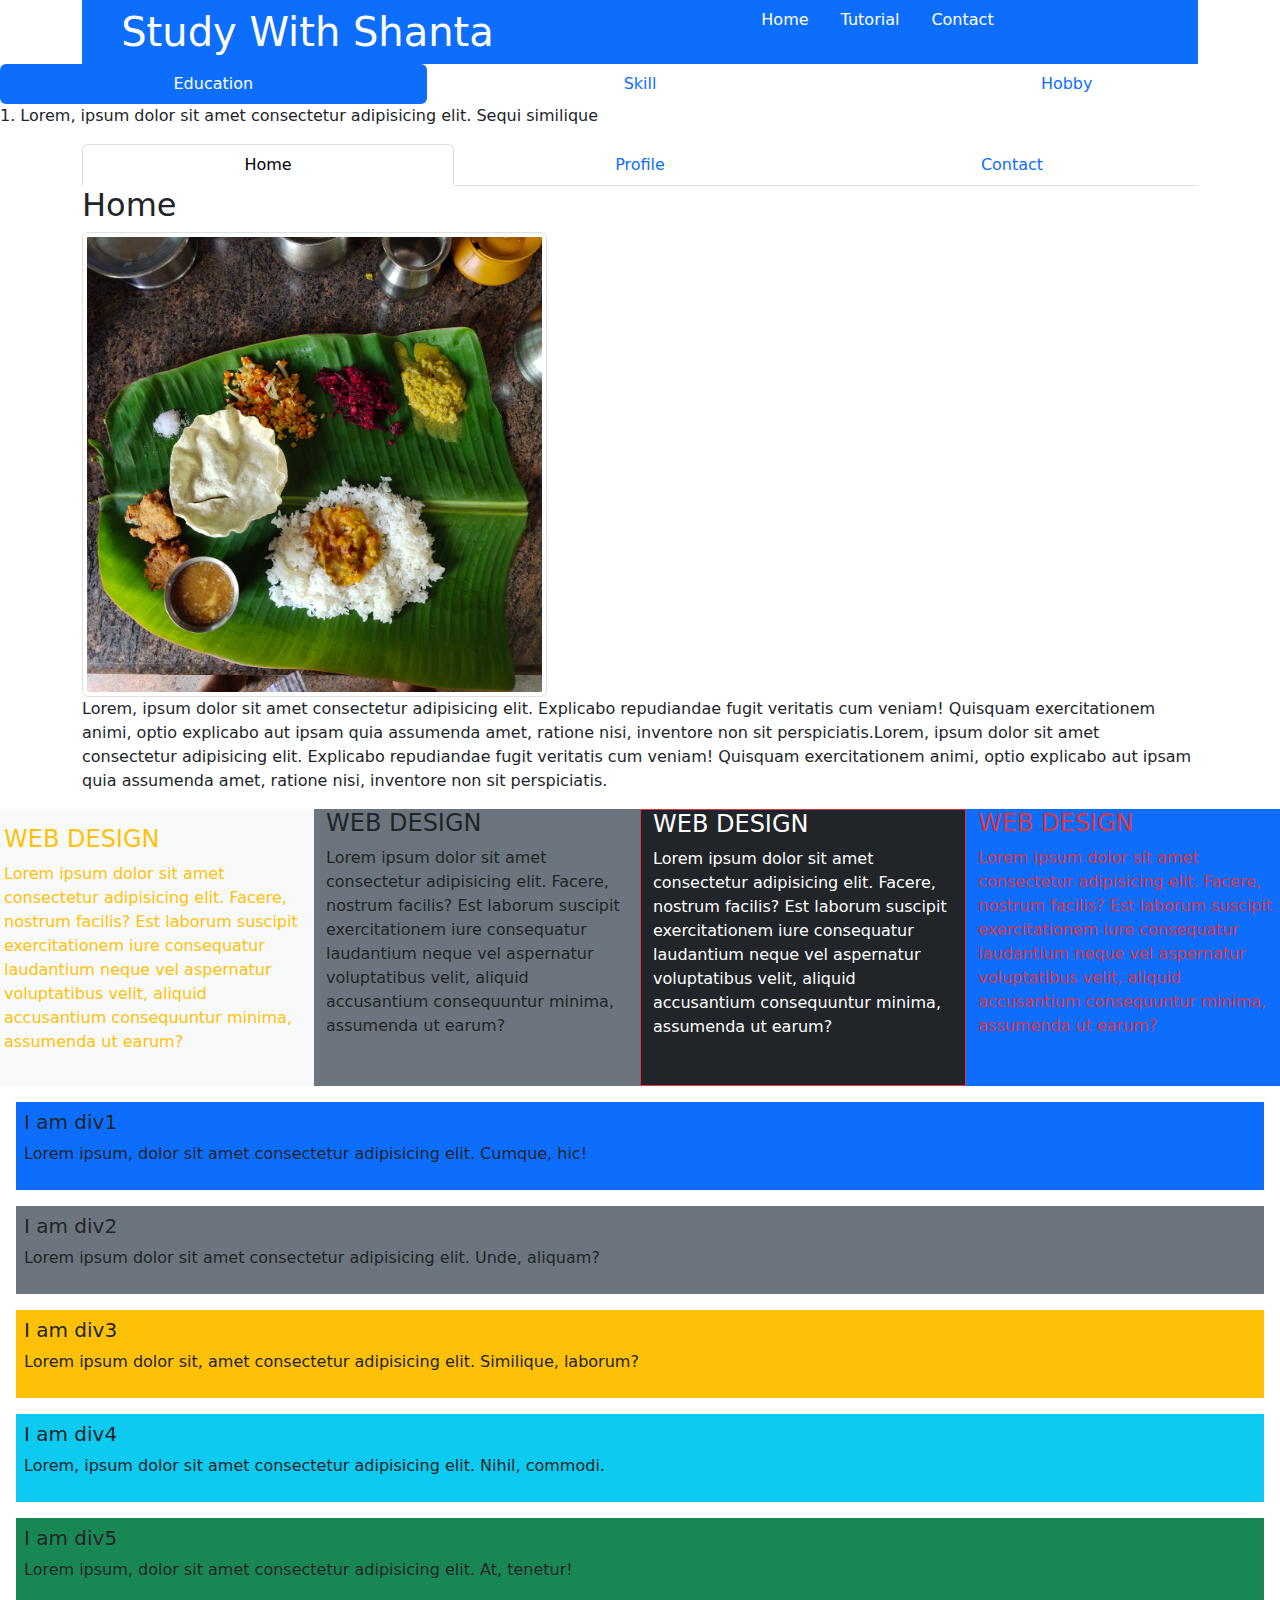
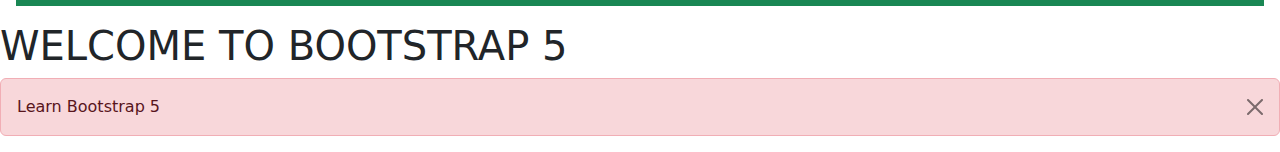
<file: index.html>
<!DOCTYPE html>
<html lang="en">
<head>
    <meta charset="UTF-8">
    <meta name="viewport" content="width=device-width, initial-scale=1.0">
    <link rel="stylesheet" href="/css/bootstrap.min.css">
    <link rel="stylesheet" href="/CSS1/all.min.css">
    <link rel="stylesheet" href="/CSS1/fontawesome.min.css">
    <script src="/js/bootstrap.bundle.min.js"></script>
    <title>Bootstrap Website</title>
</head>
<body>
    <div class="container">
        <header class="bg-primary">
            <div class="row">
                <div class="col-lg-5 m-auto">
                    <h1 class="text-white text-center mb-0 py-2">Study With Shanta</h1>
                </div>
                <div class="col-lg-7">
                    <ul class="nav justify-content-center">
                        <li class="nav-item"><a class="text-white nav-link" href="#">Home</a></li>
                        <li class="nav-item"><a class="text-white nav-link" href="#">Tutorial</a></li>
                        <li class="nav-item"><a class="text-white nav-link" href="#">Contact</a></li>
                    </ul>
                </div>
            </div>
        </header>
    </div>

    <div class="other-section">
        <ul class="nav nav-pills nav-justified">
            <li class="nav-item"><a data-bs-toggle="pill" class="nav-link active" href="#edu">Education</a></li>
            <li class="nav-item"><a data-bs-toggle="pill" class="nav-link " href="#skill">Skill</a></li>
            <li class="nav-item"><a data-bs-toggle="pill" class="nav-link " href="#hobby">Hobby</a></li>            
        </ul>

        <div class="tab-content">
            <div id="edu" class="tab-pane active"><p>1. Lorem, ipsum dolor sit amet consectetur adipisicing elit. Sequi similique</p></div>
            <div id="skill" class="tab-pane"><p>2. Lorem, ipsum dolor sit amet consectetur adipisicing elit. Sequi </p></div>
            <div id="hobby" class="tab-pane"><p>3. Lorem, ipsum dolor sit amet consectetur adipisicing elit. Sequi</p></div>
        </div>
    </div>

    <div class="container">
            <ul class="nav nav-tabs nav-justified">
                <li class="nav-item"><a class="nav-link active" data-bs-toggle="tab" href="#home">Home</a></li>
                <li class="nav-item"><a class="nav-link" data-bs-toggle="tab" href="#profile">Profile</a></li>
                <li class="nav-item"><a class="nav-link" data-bs-toggle="tab" href="#contact">Contact</a></li>
            </ul>
        <div class="tab-content">
            <div class="tab-pane active" id="home">
                <h2>Home</h2>
                <img src="/image/grid_image1.png" alt="image" class="img-fluid img-thumbnail col-5">
                <p>Lorem, ipsum dolor sit amet consectetur adipisicing elit. Explicabo repudiandae fugit veritatis cum veniam! Quisquam exercitationem animi, optio explicabo aut ipsam quia assumenda amet, ratione nisi, inventore non sit perspiciatis.Lorem, ipsum dolor sit amet consectetur adipisicing elit. Explicabo repudiandae fugit veritatis cum veniam! Quisquam exercitationem animi, optio explicabo aut ipsam quia assumenda amet, ratione nisi, inventore non sit perspiciatis.</p>
            </div>
            <div class="tab-pane" id="profile">
                <h2>Profile</h2>
                <img src="/image/grid_image2.png" alt="image" class="img-fluid img-thumbnail col-5">
                <p>Lorem, ipsum dolor sit amet consectetur adipisicing elit. Explicabo repudiandae fugit veritatis cum veniam! Quisquam exercitationem animi, optio explicabo aut ipsam quia assumenda amet, ratione nisi, inventore non sit perspiciatis.Lorem, ipsum dolor sit amet consectetur adipisicing elit. Explicabo repudiandae fugit veritatis cum veniam! Quisquam exercitationem animi, optio explicabo aut ipsam quia assumenda amet, ratione nisi, inventore non sit perspiciatis.</p>
            </div>
            <div class="tab-pane" id="contact">
                <h2>Contact</h2>
                <img src="/image/grid_image3.png" alt="image" class="img-fluid img-thumbnail col-5">
                <p>Lorem, ipsum dolor sit amet consectetur adipisicing elit. Explicabo repudiandae fugit veritatis cum veniam! Quisquam exercitationem animi, optio explicabo aut ipsam quia assumenda amet, ratione nisi, inventore non sit perspiciatis.Lorem, ipsum dolor sit amet consectetur adipisicing elit. Explicabo repudiandae fugit veritatis cum veniam! Quisquam exercitationem animi, optio explicabo aut ipsam quia assumenda amet, ratione nisi, inventore non sit perspiciatis.</p>
            </div>
        </div>
    </div>













    <!-- grid system -->
    <!-- <div class="container">
        <h1 class="bg-primary text-danger">Hello World!</h1> -->
        <div class="row">
            <div class="col-lg-3 col-md-6 col-sm-12 bg-light text-warning p-3 ">
                <h4>WEB DESIGN</h4>
                <p>Lorem ipsum dolor sit amet consectetur adipisicing elit. Facere, nostrum facilis? Est laborum suscipit exercitationem iure consequatur laudantium neque vel aspernatur voluptatibus velit, aliquid accusantium consequuntur minima, assumenda ut earum?</p>
            </div>
            <div class="col-lg-3 col-md-6 col-sm-12 bg-secondary text-dark">
                <h4>WEB DESIGN</h4>
                <p>Lorem ipsum dolor sit amet consectetur adipisicing elit. Facere, nostrum facilis? Est laborum suscipit exercitationem iure consequatur laudantium neque vel aspernatur voluptatibus velit, aliquid accusantium consequuntur minima, assumenda ut earum?</p>
            </div>
            <div class="col-lg-3 col-md-6 col-sm-12 bg-dark text-white border border-danger">
                <h4>WEB DESIGN</h4>
                <p>Lorem ipsum dolor sit amet consectetur adipisicing elit. Facere, nostrum facilis? Est laborum suscipit exercitationem iure consequatur laudantium neque vel aspernatur voluptatibus velit, aliquid accusantium consequuntur minima, assumenda ut earum?</p>
            </div>
            <div class="col-lg-3 col-md-6 col-sm-12 bg-primary text-danger">
                <h4>WEB DESIGN</h4>
                <p>Lorem ipsum dolor sit amet consectetur adipisicing elit. Facere, nostrum facilis? Est laborum suscipit exercitationem iure consequatur laudantium neque vel aspernatur voluptatibus velit, aliquid accusantium consequuntur minima, assumenda ut earum?</p>
            </div>
        </div>

        <!-- color and spacing -->
         <div class="div1 bg-primary p-2 m-3">
            <h5>I am div1</h5>
            <p>Lorem ipsum, dolor sit amet consectetur adipisicing elit. Cumque, hic!</p>
         </div>
         <div class="div2 bg-secondary p-2 m-3">
            <h5>I am div2</h5>
            <p>Lorem ipsum dolor sit amet consectetur adipisicing elit. Unde, aliquam?</p>
         </div>
         <div class="div3 bg-warning p-2 m-3">
            <h5>I am div3</h5>
            <p>Lorem ipsum dolor sit, amet consectetur adipisicing elit. Similique, laborum?</p>
         </div>
         <div class="div4 bg-info p-2 m-3">
            <h5>I am div4</h5>
            <p>Lorem, ipsum dolor sit amet consectetur adipisicing elit. Nihil, commodi.</p>
         </div>
         <div class="div5 bg-success p-2 m-3">
            <h5>I am div5</h5>
            <p>Lorem ipsum, dolor sit amet consectetur adipisicing elit. At, tenetur!</p>
         </div>
    </div>
    
    <h1>WELCOME TO BOOTSTRAP 5</h1>
    <div class="alert alert-danger alert-dismissible" role="alert">
        <button 
        class="btn-close"
        data-bs-dismiss="alert"
        aria-label="Close">
        </button>
        Learn Bootstrap 5
    </div>

</body>
</html>
</file>
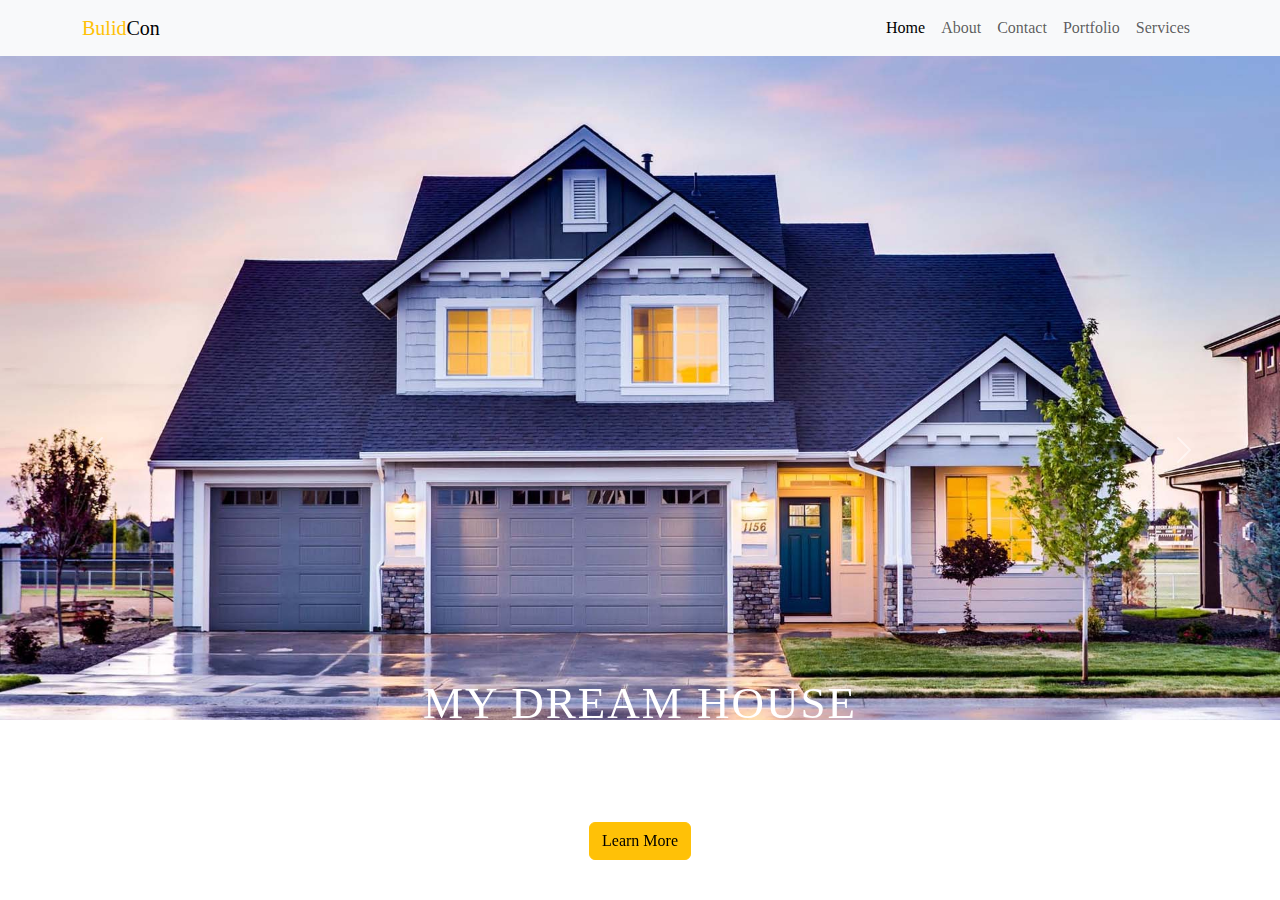
<file: bulid.html>
<!DOCTYPE html>
<html lang="en">
<head>
    <meta charset="UTF-8">
    <meta name="viewport" content="width=device-width, initial-scale=1.0">
    <link rel="stylesheet" href="bulid.css">
    <link rel="stylesheet" href="css/bootstrap.min.css">
    <script src="js/bootstrap.bundle.min.js"></script>
    <script src="js/bootstrap.min.js"></script>
    <title>Bulid website</title>
</head>
<body>
    <nav class="navbar navbar-expand-lg navbar-light bg-light fixed-top ">
        <div class="container">
            <a class="navbar-brand" href="#"><span class="text-warning">Bulid</span>Con</a>
            <button class="navbar-toggler" type="button" data-bs-toggle="collapse" data-bs-target="#navbarSupportedContent" aria-controls="navbarSupportedContent" aria-disabled="false" aria-label="Toggle navigation">
                <span class="navbar-toggler-icon"></span>
            </button>
            <div class="collapse navbar-collapse" id="navbarSuppotedContent">
                <ul class="navbar-nav ms-auto mb-2 mb-lg-0">
                    <li class="nav-item">
                        <a class="nav-link active" href="#home">Home</a>
                    </li>
                    <li class="nav-item">
                        <a class="nav-link" href="#about">About</a>
                    </li>
                    <li class="nav-item">
                        <a class="nav-link" href="#contact">Contact</a>
                    </li>
                    <li class="nav-item">
                        <a class="nav-link" href="#portfolio">Portfolio</a>
                    </li>
                    <li class="nav-item">
                        <a class="nav-link" href="#services">Services</a>
                    </li>
                </ul>
            </div>
        </div>
    </nav>
    <div class="carousel slide" id="carouselSlide" data-bs-ride="carousel">
        <div class="carousel-indicators">
            <button type="button" class="active" data-bs-target="#carouselSlide" data-bs-slide-to="0" aria-current="true" aria-label="slide 1">
            </button>

            <button type="button" data-bs-target="#carouselSlide" data-bs-slide-to="1" aria-current="true" aria-label="slide 2">
            </button>

            <button type="button" data-bs-target="#carouselSlide" data-bs-slide-to="2" aria-current="true" aria-label="slide 3">
            </button>
        </div>
        <div class="carousel-inner">
            <div class="carousel-item active">
                <img src="/project-1-img/home-1.jpg" class="d-block w-100" alt="image1">
                <div class="carousel-caption d-none d-md-block">
                    <h5>My Dream House</h5>
                    <p>Lorem ipsum, dolor sit amet consectetur adipisicing elit. Labore quidem soluta explicabo voluptatum at veniam.</p>
                    <p><a href="#" class="btn btn-warning mt-3">Learn More</a></p>
                </div>
            </div>
            <div class="carousel-item">
                <img src="/project-1-img/home-2.jpg" alt="image2" class="d-block w-100">
                <div class="carousel-caption d-none d-md-block">
                    <h5>Always Dediciated</h5>
                    <p>Lorem, ipsum dolor sit amet consectetur adipisicing elit. Nihil reiciendis, labore fuga officiis consectetur nisi!</p>
                    <p><a href="#" class="btn btn-warning mt-3">Learn More</a></p>
                </div>
            </div>
            <div class="carousel-item">
                <img src="/project-1-img/home-3.jpg" alt="image2" class="d-block w-100">
                <div class="carousel-caption d-none d-md-block">
                    <h5>True Construction</h5>
                    <p>Lorem, ipsum dolor sit amet consectetur adipisicing elit. Nihil reiciendis, labore fuga officiis consectetur nisi!</p>
                    <p><a href="#" class="btn btn-warning mt-3">Learn More</a></p>
                </div>
            </div>
        </div>
        <button class="carousel-control-prev" type="button" data-bs-target="#carouselSlide" data-bs-slide="prev">
            <span class="carousel-control-prev-icon" aria-hidden="true"></span>
            <span class="visually-hidden">Previous</span>
        </button>
        <button class="carousel-control-next" type="button" data-bs-target="#carouselSlide" data-bs-slide="next">
            <span class="carousel-control-next-icon" aria-hidden="true"></span>
            <span class="visually-hidden">Next</span>
        </button>
    </div>
</body>
</html>
</file>
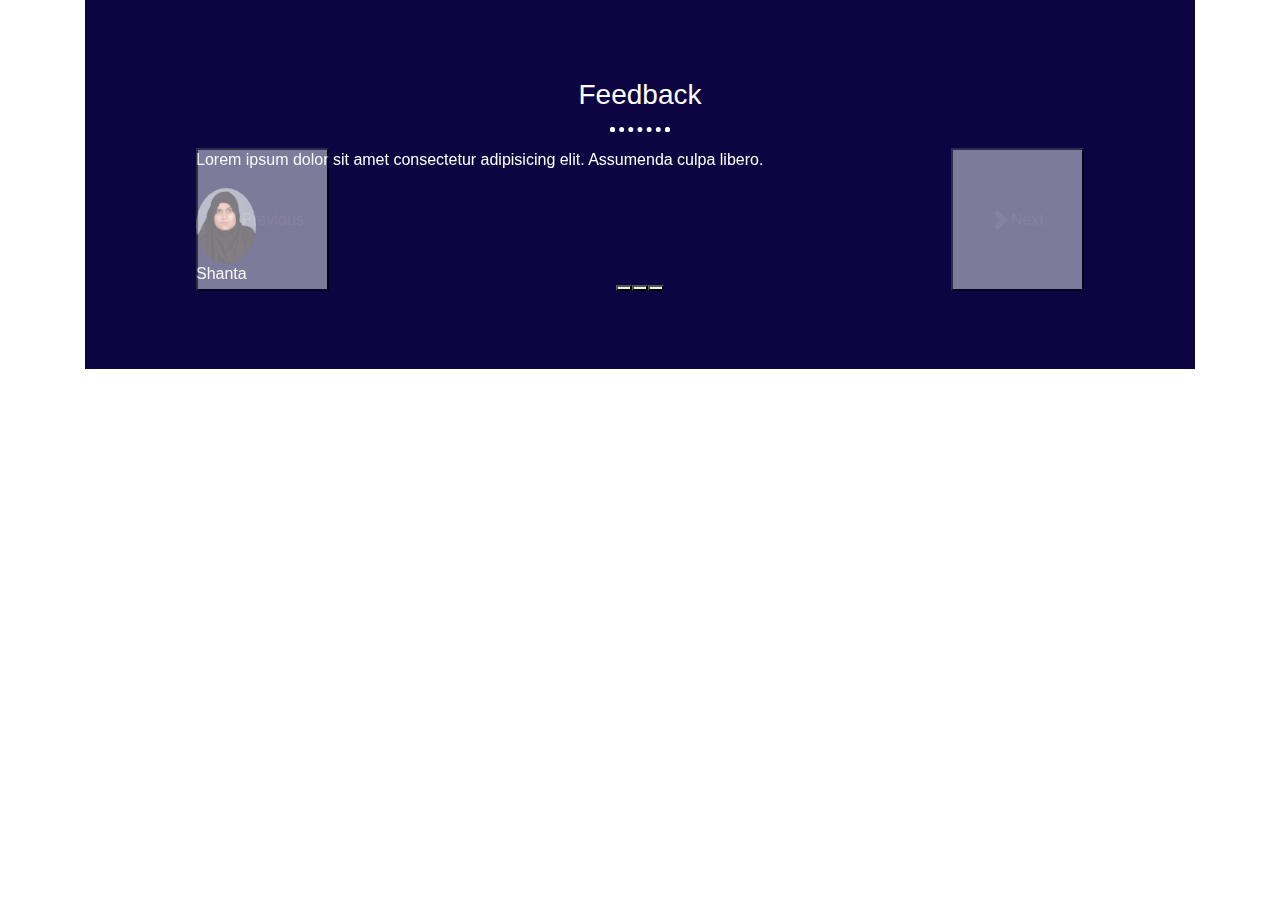
<file: carousel.html>
<!DOCTYPE html>
<html lang="en">
<head>
    <meta charset="UTF-8">
    <meta name="viewport" content="width=device-width, initial-scale=1.0">
    <link rel="stylesheet" href="https://cdn.jsdelivr.net/npm/bootstrap@4.6.2/dist/css/bootstrap.min.css">
    <script src="https://cdn.jsdelivr.net/npm/jquery@3.7.1/dist/jquery.slim.min.js"></script>
    <script src="https://cdn.jsdelivr.net/npm/popper.js@1.16.1/dist/umd/popper.min.js"></script>
    <script src="https://cdn.jsdelivr.net/npm/bootstrap@4.6.2/dist/js/bootstrap.bundle.min.js"></script>
    <title>Carousel design</title>
    <style>
        #feedback{
            background: #0d0442;
            padding: 7% 10%;
        }
        .hr-style{
            border: 5px dotted white;
            border-bottom: none;
            width: 50px;
        }
    </style>
</head>
<body>
    <div class="container text-white">
        <section id="feedback">
            <div class="section-title">
                <h3 class="text-center">Feedback</h3>
                <hr class="hr-style">
            </div>

            <div class="row">
                <div class="col-lg-12">
                    <div id="carouselExampleIndicators" class="carousel slide">
                        <div class="carousel-indicators">
                          <button type="button" data-bs-target="#carouselExampleIndicators" data-bs-slide-to="0" class="active" aria-current="true" aria-label="Slide 1"></button>
                          <button type="button" data-bs-target="#carouselExampleIndicators" data-bs-slide-to="1" aria-label="Slide 2"></button>
                          <button type="button" data-bs-target="#carouselExampleIndicators" data-bs-slide-to="2" aria-label="Slide 3"></button>
                        </div>
                        <div class="carousel-inner">
                          <div class="carousel-item active">
                            <p>Lorem ipsum dolor sit amet consectetur adipisicing elit. Assumenda culpa libero.</p>
                            <img style="width:60px;" class="feedback-img rounded-circle" src="img.JPG" alt="image">
                            <h6>Shanta</h6>
                          </div>
                          <div class="carousel-item">
                            Item2
                          </div>
                          <div class="carousel-item">
                            Item3
                          </div>
                        </div>
                        <button class="carousel-control-prev" type="button" data-bs-target="#carouselExampleIndicators" data-bs-slide="prev">
                          <span class="carousel-control-prev-icon" aria-hidden="true"></span>
                          <span class="visually-hidden">Previous</span>
                        </button>
                        <button class="carousel-control-next" type="button" data-bs-target="#carouselExampleIndicators" data-bs-slide="next">
                          <span class="carousel-control-next-icon" aria-hidden="true"></span>
                          <span class="visually-hidden">Next</span>
                        </button>
                      </div>

                </div>
            </div>
        </section>
    </div>
</body>
</html>
</file>
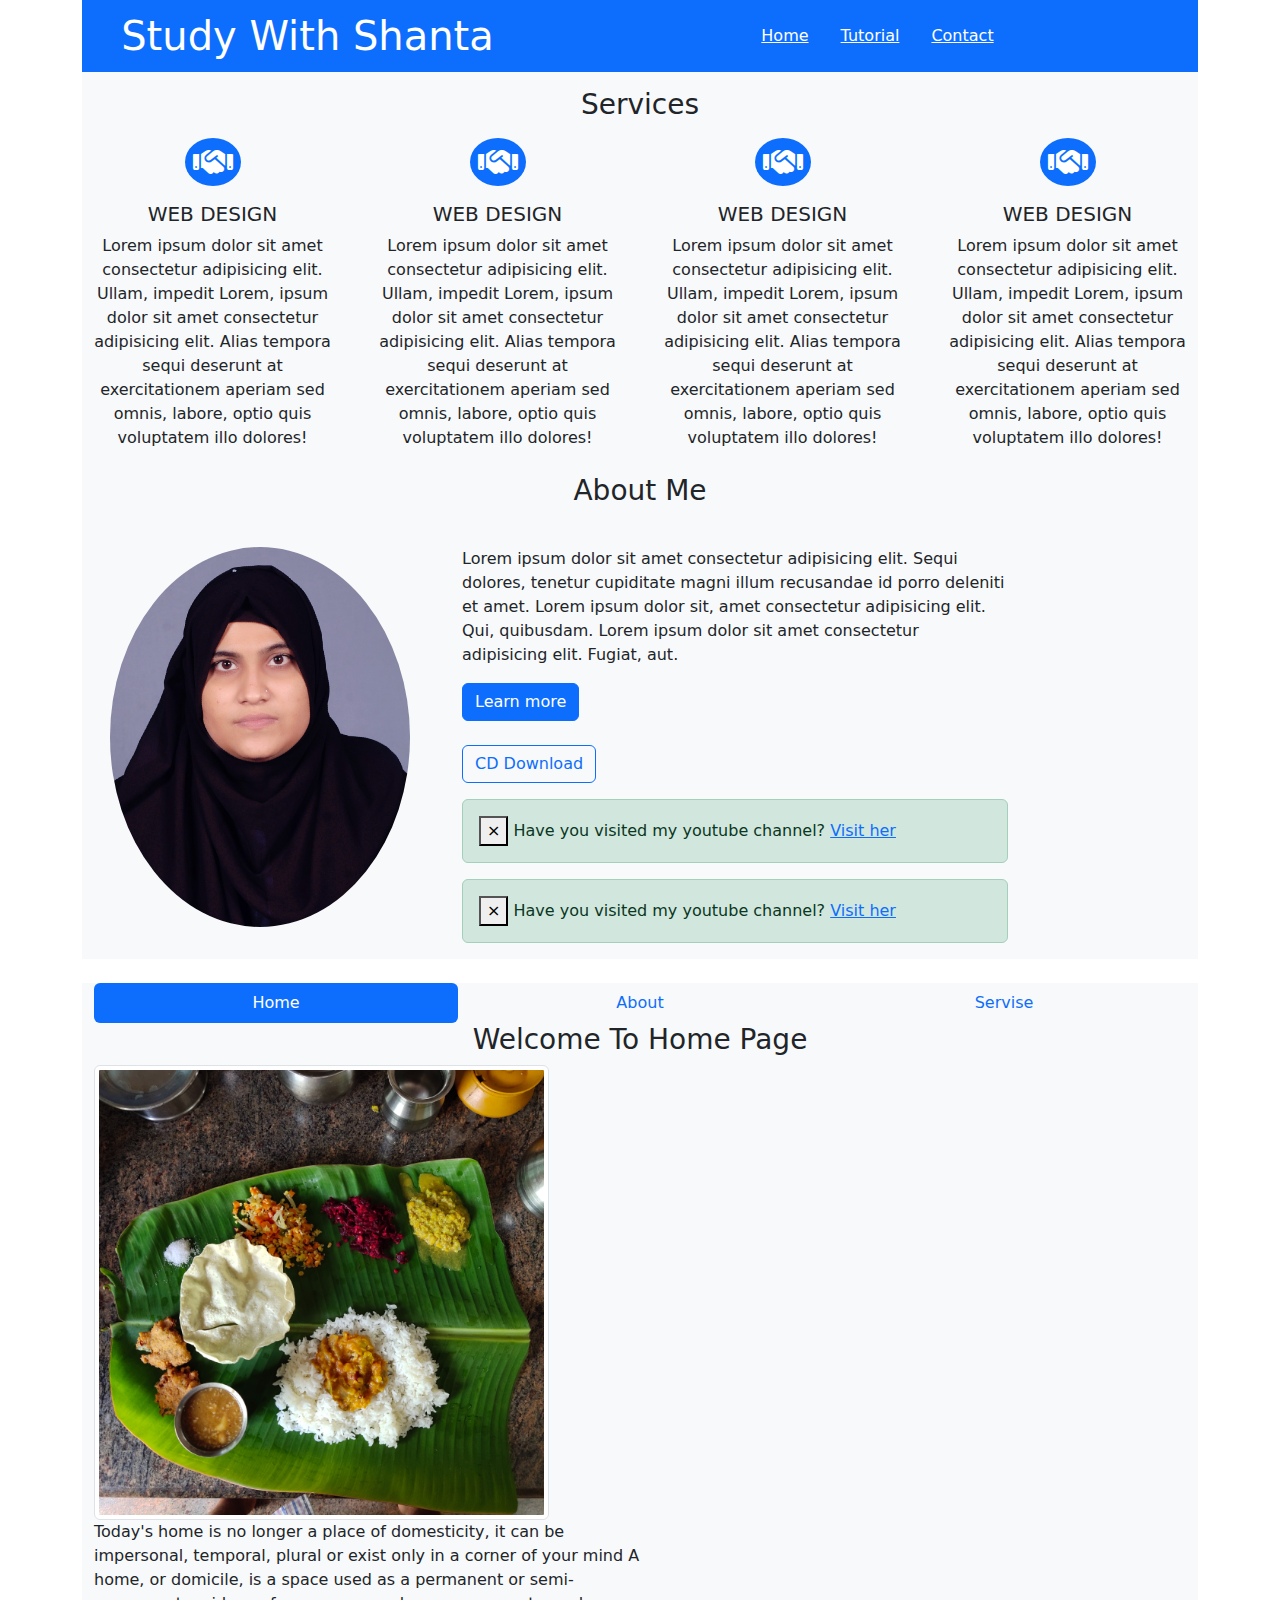
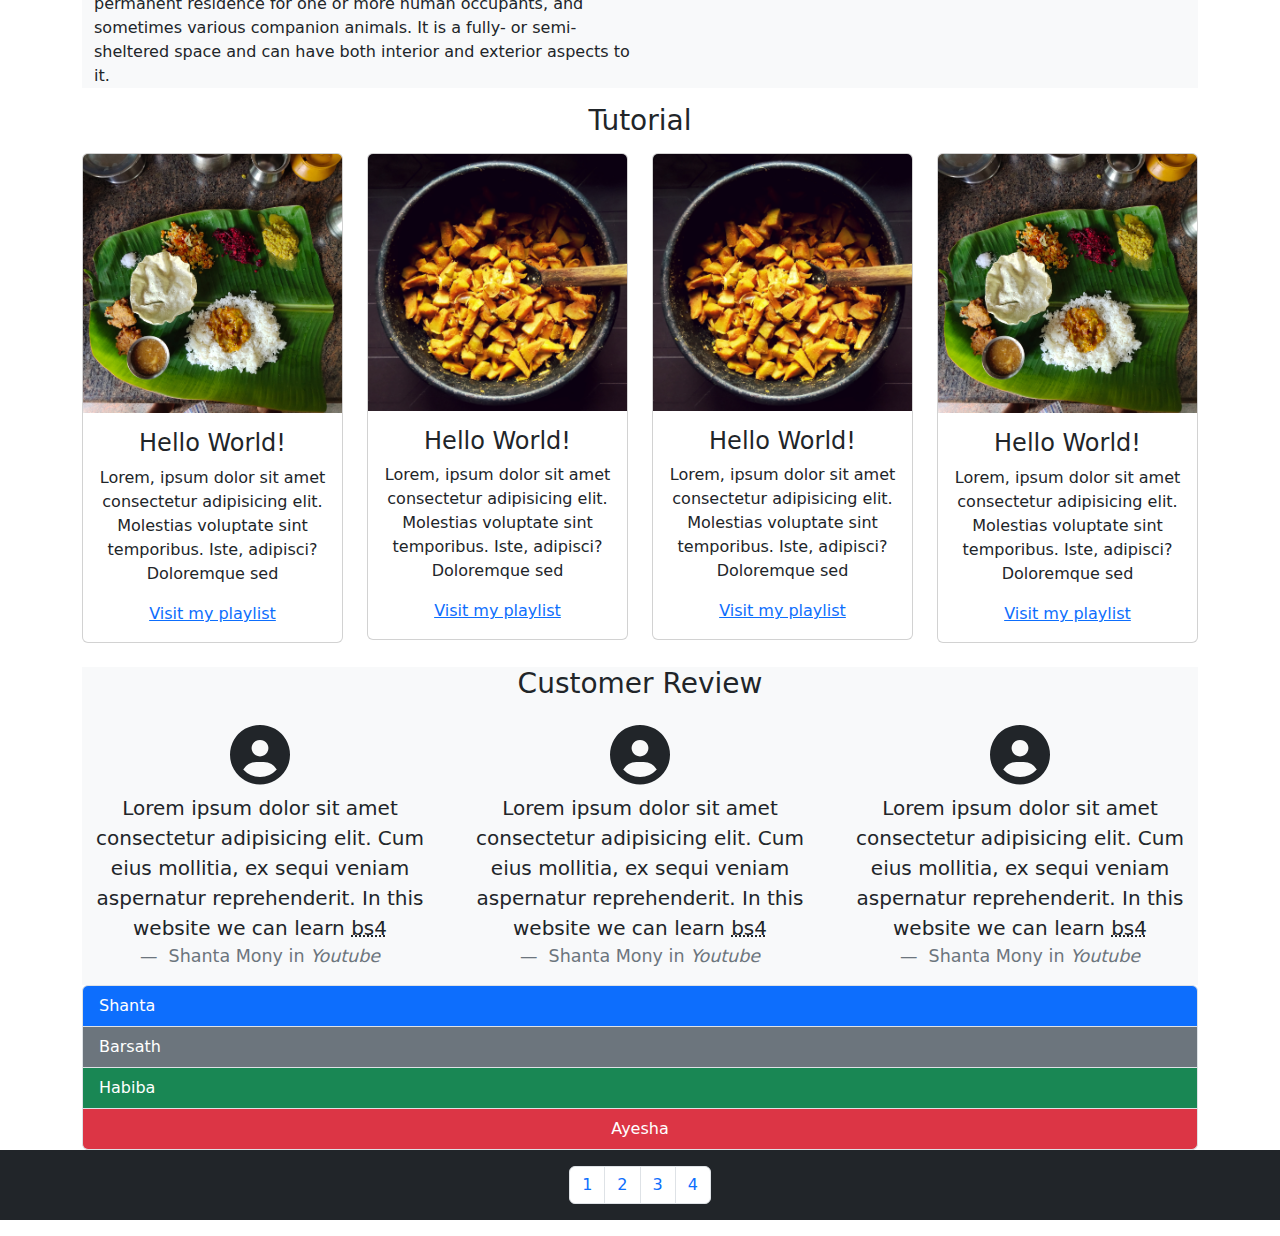
<file: index1.html>
<!DOCTYPE html>
<html lang="en">
<head>
    <meta charset="UTF-8">
    <meta name="viewport" content="width=device-width, initial-scale=1.0">
    <link rel="stylesheet" href="/css/bootstrap.min.css">
    <link rel="stylesheet" href="/CSS1/all.min.css">
    <link rel="stylesheet" href="/CSS1/fontawesome.min.css">
    <script src="/js/bootstrap.bundle.min.js"></script>
    <title>Bootstrap Website</title>
    <style>
        .my-link-style{
            text-decoration: underline;
        }
    </style>
</head>
<body>
    <div class="container">
        <header class="bg-primary">
            <div class="row">
                <div class="col-lg-5 m-auto">
                    <h1 class="text-white text-center mb-0 py-2">Study With Shanta</h1>
                </div>
                <div class="col-lg-7">
                    <ul class="nav justify-content-center py-3">
                        <li class="nav-item"><a class="my-link-style text-white nav-link" href="#">Home</a></li>
                        <li class="nav-item"><a class="my-link-style text-white nav-link" href="#">Tutorial</a></li>
                        <li class="nav-item"><a class="my-link-style text-white nav-link" href="#">Contact</a></li>
                    </ul>
                </div>
            </div>
        </header>
        <main>
            <div class="service-section bg-light pt-3">
                <div class="title text-center mb-3">
                    <h3 class="font-weight-bolder">Services</h3>
                </div>
                <div class="row text-center">
                    <div class="col-lg-3 col-md-6">
                        <i class=" bg-primary text-white rounded-circle mb-3 p-2 fa-2x fa-solid fa-handshake"></i>
                        <h5 class="text-uppercase">Web Design</h5>
                        <p>
                            Lorem ipsum dolor sit amet consectetur adipisicing elit. Ullam, impedit Lorem, ipsum dolor sit amet consectetur adipisicing elit. Alias tempora sequi deserunt at exercitationem aperiam sed omnis, labore, optio quis voluptatem illo dolores! 
                        </p>
                    </div>
                    <div class="col-lg-3 col-md-6">
                        <i class=" bg-primary text-white rounded-circle mb-3 p-2 fa-2x fa-solid fa-handshake"></i>
                        <h5 class="text-uppercase">Web Design</h5>
                        <p>
                            Lorem ipsum dolor sit amet consectetur adipisicing elit. Ullam, impedit Lorem, ipsum dolor sit amet consectetur adipisicing elit. Alias tempora sequi deserunt at exercitationem aperiam sed omnis, labore, optio quis voluptatem illo dolores! 
                        </p>
                    </div>
                    <div class="col-lg-3 col-md-6">
                        <i class="bg-primary text-white rounded-circle mb-3 p-2 fa-2x fa-solid fa-handshake"></i>
                        <h5 class="text-uppercase">Web Design</h5>
                        <p>
                            Lorem ipsum dolor sit amet consectetur adipisicing elit. Ullam, impedit Lorem, ipsum dolor sit amet consectetur adipisicing elit. Alias tempora sequi deserunt at exercitationem aperiam sed omnis, labore, optio quis voluptatem illo dolores! 
                        </p>
                    </div>
                    <div class="col-lg-3 col-md-6">
                        <i class="bg-primary text-white rounded-circle mb-3 p-2 fa-2x fa-solid fa-handshake"></i>
                        <h5 class="text-uppercase">Web Design</h5>
                        <p>
                            Lorem ipsum dolor sit amet consectetur adipisicing elit. Ullam, impedit Lorem, ipsum dolor sit amet consectetur adipisicing elit. Alias tempora sequi deserunt at exercitationem aperiam sed omnis, labore, optio quis voluptatem illo dolores! 
                        </p>
                    </div>
                </div>
            </div>
            <div class="about-section bg-light">
                <div class="jumbotron pt-2">
                    <div class="title text-center mb-3">
                        <h3 class="font-weight-bolder">About Me</h3>
                    </div><br>
                    <div class="row">
                        <div class="col-lg-4 text-center">
                            <img class="rounded-circle" src="img.JPG" alt="image" width="300px">
                        </div>
                        <div class="col-lg-6 font-weight-bolder">
                            <p>Lorem ipsum dolor sit amet consectetur adipisicing elit. Sequi dolores,      tenetur  cupiditate magni illum recusandae id porro deleniti et amet. Lorem ipsum dolor sit, amet consectetur adipisicing elit. Qui, quibusdam. Lorem ipsum dolor sit amet consectetur adipisicing elit. Fugiat, aut. </p>

                            <button class="btn btn-primary" data-bs-toggle="collapse" data-bs-target="#collapseID">
                                Learn more
                            </button>

                            <div id="collapseID" class="collapse collapse-horizontal" >
                                <div class="card card-body" style="width:500px">
                                    <p>Lorem ipsum dolor sit amet consectetur adipisicing elit. Quos, nam? Lorem ipsum dolor sit amet consectetur adipisicing elit. Recusandae aut ex doloremque voluptate! Sequi illum reiciendis odit repudiandae eveniet vero consequuntur facilis, necessitatibus at accusamus deleniti id perferendis officiis quos illo qui eius. Corporis sequi ex beatae dolorum provident?</p>
                                </div>
                            </div><br><br>

                                <button class="btn btn-outline-primary mb-3">CD Download</button>

                            <div class="alert alert-success alert-dismissible">
                                <button class="close" data-dismiss="alert">&times;</button>
                                Have you visited my youtube channel? <a href="#">Visit her</a>
                            </div>

                            <div class="alert alert-success alert-dismissible">
                                <button class="close" data-dismiss="alert">&times;</button>
                                Have you visited my youtube channel? <a href="#">Visit her</a>
                            </div>
                        </div>
                    </div>
                </div>
            </div>

            <br>
            <div class="container bg-light">
                <ul class="nav nav-pills nav-justified">
                    <li class="nav-item"><a href="#home" class="nav-link active" data-bs-toggle="pill">Home</a></li>
                    <li class="nav-item"><a href="#about" class="nav-link" data-bs-toggle="pill">About</a></li>
                    <li class="nav-item"><a href="#service" class="nav-link" data-bs-toggle="pill">Servise</a></li>
                </ul>

                <div class="tab-content">
                    <div id="home" class="tab-pane active">
                        <h3 class="text-center">Welcome To Home Page</h3>
                        <img src="/image/grid_image1.png" alt="image" class="img-fluid img-thumbnail col-5">
                        <p class="col-lg-6">Today's home is no longer a place of domesticity, it can be impersonal, temporal, plural or exist only in a corner of your mind A home, or domicile, is a space used as a permanent or semi-permanent residence for one or more human occupants, and sometimes various companion animals. It is a fully- or semi-sheltered space and can have both interior and exterior aspects to it.</p>
                    </div>
                    <div id="about" class="tab-pane">
                        <h3 class="text-center">Welcome To About Page</h3>
                        <img src="/image/grid_image2.png" alt="image" class="img-fluid img-thumbnail col-5">
                        <p>An article is a name given to a word that is used to identify the noun or noun phrase that comes after it. There are two kinds of article: definite and indefinite articles. Definite articles refer to a specific noun using 'the', while indefinite articles are used when a noun in not specific.</p>
                    </div>
                    <div id="service" class="tab-pane">
                        <h3 class="text-center">Welcome To Service Page</h3>
                        <img src="/image/grid_image3.png" alt="image" class="img-fluid img-thumbnail col-5">
                        <p>Offer helpful or practical tips and solutions or advice to the reader. Deliver less information (usually) but in concise, manageable pieces. Follow the same high standard as if it were any other article for publication. Be up-to-date.</p>
                    </div>
                </div>
            </div>

            <div class="card-section">
                <div class="title text-center mb-3">
                    <h3 class="font-weight-bolder">Tutorial</h3>
                </div>
                <div class="row">
                    <div class="col-lg-3">
                        <div class="card text-center">
                            <img class="card-img-top" src="/image/grid_image1.png" alt="image">
                            <div class="card-body">
                                <h4 class="card-title">Hello World!</h4>
                                <p class="card-text">Lorem, ipsum dolor sit amet consectetur adipisicing elit. Molestias voluptate sint temporibus. Iste, adipisci? Doloremque sed </p>
                                <a class="card-link stretched-link" target="_blank" href="http://127.0.0.1:5500/index1.html">Visit my playlist</a>
                            </div>
                        </div>
                    </div>
                    <div class="col-lg-3">
                        <div class="card text-center">
                            <img class="card-img-top" src="/image/grid_image3.png" alt="image">
                            <div class="card-body">
                                <h4 class="card-title">Hello World!</h4>
                                <p class="card-text">Lorem, ipsum dolor sit amet consectetur adipisicing elit. Molestias voluptate sint temporibus. Iste, adipisci? Doloremque sed </p>
                                <a class="card-link stretched-link" target="_blank" href="http://127.0.0.1:5500/index1.html">Visit my playlist</a>
                            </div>
                        </div>
                    </div>
                    <div class="col-lg-3">
                        <div class="card text-center">
                            <img class="card-img-top" src="/image/grid_image3.png" alt="image" >
                            <div class="card-body">
                                <h4 class="card-title">Hello World!</h4>
                                <p class="card-text">Lorem, ipsum dolor sit amet consectetur adipisicing elit. Molestias voluptate sint temporibus. Iste, adipisci? Doloremque sed </p>
                                <a class="card-link stretched-link" target="_blank" href="http://127.0.0.1:5500/index1.html">Visit my playlist</a>
                            </div>
                        </div>
                    </div>
                    <div class="col-lg-3">
                        <div class="card text-center">
                            <img class="card-img-top" src="/image/grid_image1.png" alt="image">
                            <div class="card-body">
                                <h4 class="card-title">Hello World!</h4>
                                <p class="card-text">Lorem, ipsum dolor sit amet consectetur adipisicing elit. Molestias voluptate sint temporibus. Iste, adipisci? Doloremque sed </p>
                                <a class="card-link stretched-link" target="_blank" href="http://127.0.0.1:5500/index1.html">Visit my playlist</a>
                            </div>
                        </div>
                    </div>
                </div>
            </div>
            <br>

<!-- customer-review -->
            <div class="customer-review bg-light text-center">
                <div class="title text-center mb-3">
                    <h3 class="font-weight-bolder">Customer Review</h3>
                </div>


                <div class="row text-center">
                    <div class="col-lg-4">
                        <blockquote class="blockquote">
                            <i class=" p-2 fa-3x fa-solid fa-user-circle"></i>
                            <p>Lorem ipsum dolor sit amet consectetur adipisicing elit. Cum eius mollitia, ex sequi veniam aspernatur reprehenderit. In this website we can learn <abbr title="bootstrap 4">bs4</abbr></p>
                        <footer class="blockquote-footer">
                            Shanta Mony in <cite>Youtube</cite>
                        </footer>
                        </blockquote>
                    </div>
                    <div class="col-lg-4">
                        <blockquote class="blockquote">
                            <i class=" p-2 fa-3x fa-solid fa-user-circle"></i>
                            <p>Lorem ipsum dolor sit amet consectetur adipisicing elit. Cum eius mollitia, ex sequi veniam aspernatur reprehenderit. In this website we can learn <abbr title="bootstrap 4">bs4</abbr></p>
                        <footer class="blockquote-footer">
                            Shanta Mony in <cite>Youtube</cite>
                        </footer>
                        </blockquote>
                    </div>
                    <div class="col-lg-4">
                        <blockquote class="blockquote">
                            <i class=" p-2 fa-3x fa-solid fa-user-circle"></i>
                            <p>Lorem ipsum dolor sit amet consectetur adipisicing elit. Cum eius mollitia, ex sequi veniam aspernatur reprehenderit. In this website we can learn <abbr title="bootstrap 4">bs4</abbr></p>
                        <footer class="blockquote-footer">
                            Shanta Mony in <cite>Youtube</cite>
                        </footer>
                        </blockquote>
                    </div>
                </div>
            </div>

            <div class="student-list">
                <ul class="list-group">
                    <li class="list-group-item bg-primary text-white">Shanta</li>
                    <li class="list-group-item bg-secondary text-white">Barsath</li>
                    <li class="list-group-item bg-success text-white">Habiba</li>
                    <li class="list-group-item bg-danger text-white text-center">Ayesha</li>
                </ul>
            </div>

        </main>
    </div>
    <footer class="bg-dark">
        <ul class="pagination py-3 justify-content-center">
            <li class="page-item"><a class="page-link" href="#">1</a></li>
            <li class="page-item"><a class="page-link" href="#">2</a></li>
            <li class="page-item"><a class="page-link" href="#">3</a></li>
            <li class="page-item"><a class="page-link" href="#">4</a></li>
        </ul>
    </footer>
    
</body>
</html>
</file>
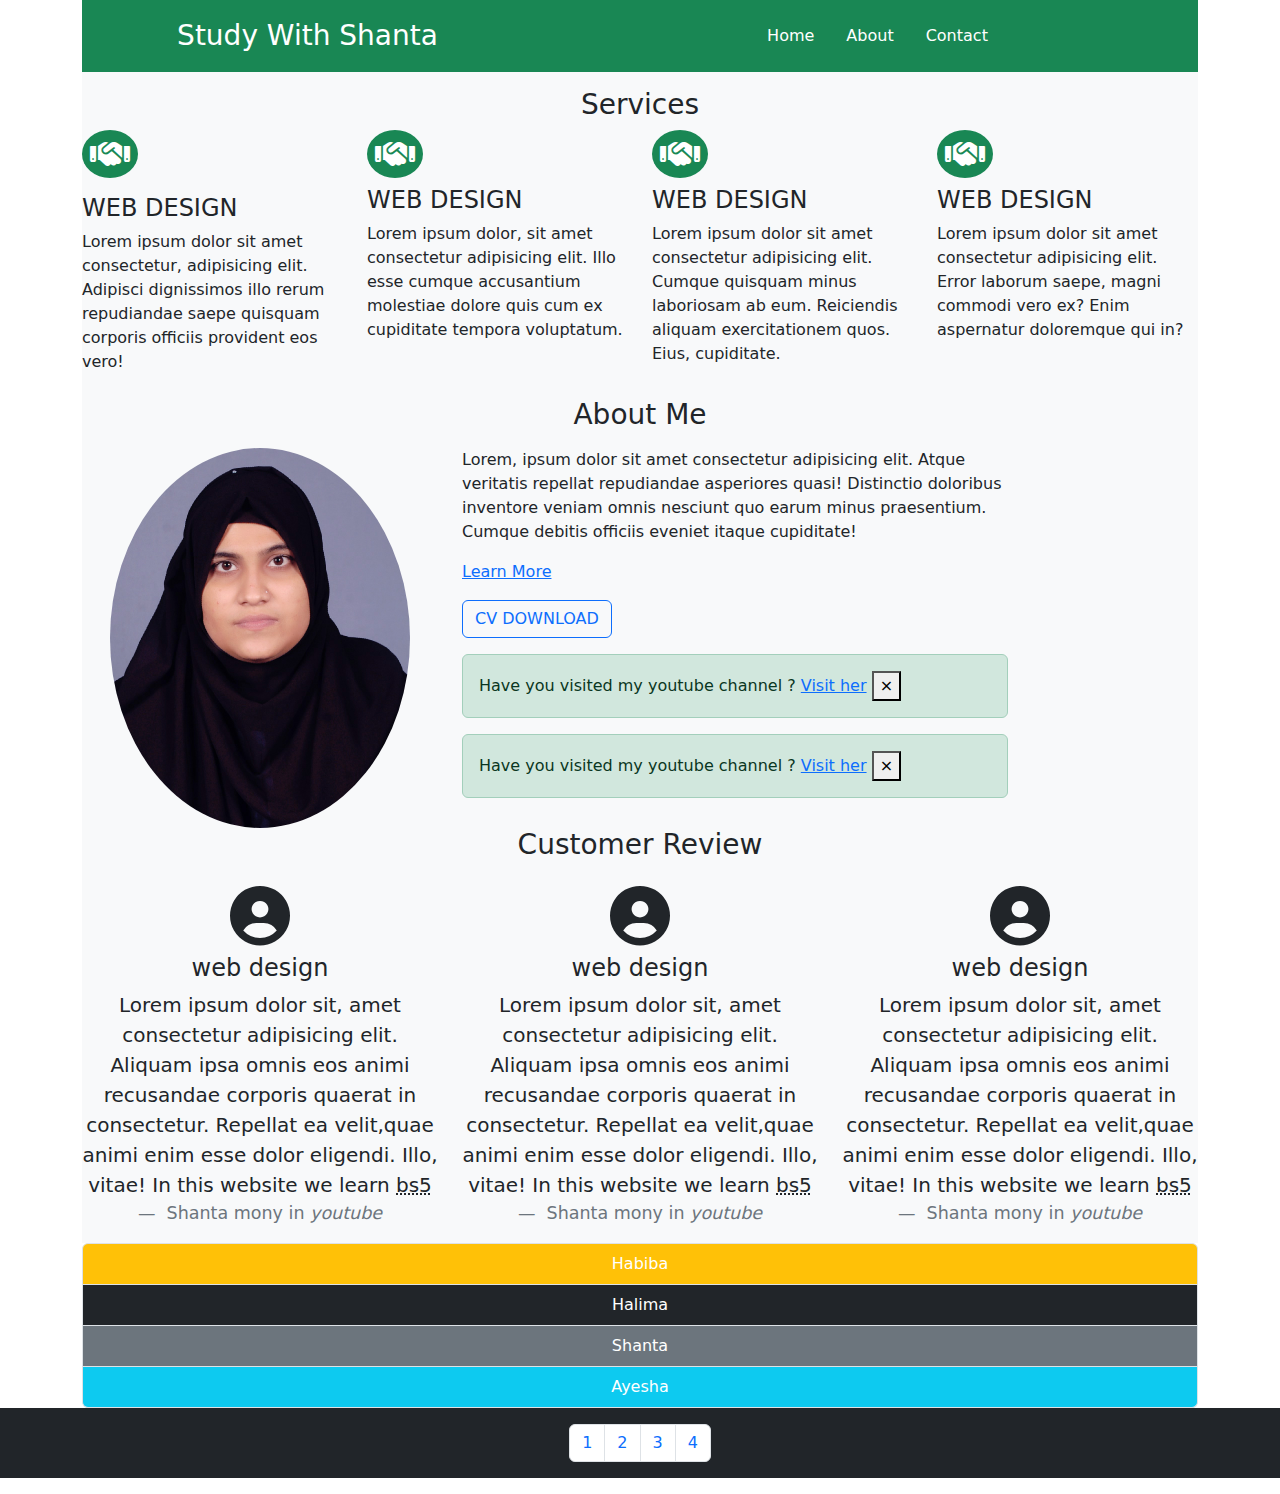
<file: index2.html>
<!DOCTYPE html>
<html lang="en">
<head>
    <meta charset="UTF-8">
    <meta name="viewport" content="width=device-width, initial-scale=1.0">
    <link rel="stylesheet" href="/css/bootstrap.min.css">
    <script src="/js/bootstrap.bundle.min.js"></script>
    <link rel="stylesheet" href="/CSS1/all.min.css">
    <link rel="stylesheet" href="/CSS1/fontawesome.min.css">
    <title>Bootstrap 5 website</title>
</head>
<body>
    <div class="container">
        <header class="bg-success">
            <div class="row">
                <div class="col-lg-5 m-auto">
                    <h3 class=" text-white text-center mb-0 py-2">Study With Shanta</h3>
                </div>

                <div class="col-lg-7 text-white">
                    <ul class="nav justify-content-center py-3">
                        <li class="nav-item"><a class="nav-link text-white" href="#">Home</a></li>
                        <li class="nav-item"><a class="nav-link text-white"href="#">About</a></li>
                        <li class="nav-item"><a class="nav-link text-white" href="#">Contact</a></li>
                    </ul>
                </div>
            </div>
        </header>
        <main>
            <div class="services-section bg-light pt-3">
                <div class="title text-center">
                    <h3 class="font-weight-bolder">Services</h3>
                </div>
                <div class="row">
                    <div class="col-lg-3 col-md-6">
                        <i class="bg-success text-white rounded-circle mb-3 p-2 fa-2x fa-solid fa-handshake"></i>
                        <h4 class="text-uppercase">web design</h4>
                        <p>Lorem ipsum dolor sit amet consectetur, adipisicing elit. Adipisci dignissimos illo rerum repudiandae saepe quisquam corporis officiis provident eos vero!</p>
                    </div>
                    <div class="col-lg-3 col-md-6">
                        <i class="bg-success text-white mb-2 p-2 fa-2x rounded-circle fa-solid fa-handshake"></i>
                        <h4 class="text-uppercase">web design</h4>
                        <p>Lorem ipsum dolor, sit amet consectetur adipisicing elit. Illo esse cumque accusantium molestiae dolore quis cum ex cupiditate tempora voluptatum.</p>
                    </div>
                    <div class="col-lg-3 col-md-6">
                        <i class="bg-success text-white mb-2 p-2 rounded-circle fa-2x fa-solid fa-handshake"></i>
                        <h4 class="text-uppercase">web design</h4>
                        <p>Lorem ipsum dolor sit amet consectetur adipisicing elit. Cumque quisquam minus laboriosam ab eum. Reiciendis aliquam exercitationem quos. Eius, cupiditate.</p>
                    </div>
                    <div class="col-lg-3 col-md-6">
                        <i class="bg-success text-white mb-2 p-2 rounded-circle fa-2x fa-solid fa-handshake"></i>
                        <h4 class="text-uppercase">web design</h4>
                        <p>Lorem ipsum dolor sit amet consectetur adipisicing elit. Error laborum saepe, magni commodi vero ex? Enim aspernatur doloremque qui in?</p>
                    </div>
                </div>
            </div>
            <div class="about-section bg-light">
                <div class="jumbotron pt-2">
                    <div class="title text-center mb-3">
                        <h3 class="font-weight-bolder">About Me</h3>
                    </div>
                    <div class="row">
                        <div class="col-lg-4 text-center">
                            <img class="rounded-circle" src="img.JPG" alt="image" width="300">
                        </div>
                        <div class="col-lg-6 font-weight-bolder">
                            <p>Lorem, ipsum dolor sit amet consectetur adipisicing elit. Atque veritatis repellat repudiandae asperiores quasi! Distinctio doloribus inventore veniam omnis nesciunt quo earum minus praesentium. Cumque debitis officiis eveniet itaque cupiditate!</p>

                            <a class="d-block mb-3" href="#demo" data-toggle="collapse">Learn More</a>

                            <div id="demo" class="collapse">
                                <p>Lorem ipsum dolor sit amet consectetur adipisicing elit. Id earum a temporibus ut illum laudantium, explicabo nobis dolores eos magnam!</p>
                            </div>

                            <button class="btn btn-outline-primary mb-3">CV DOWNLOAD</button>

                            <div class="alert alert-success alert-dismissible">
                                Have you visited my youtube channel ? <a href="#">Visit her</a>
                                <button class="close" data-dismiss="alert">&times;</button>
                            </div>

                            <div class="alert alert-success alert-dismisible">
                                Have you visited my youtube channel ? <a href="#">Visit her</a>
                                <button class="close" data-dismiss="alert">&times;</button>
                            </div>
                        </div>
                    </div>
                </div>
            </div>

            <div class="customer-section bg-light text-center">
                <div class="title text-center mb-3">
                    <h3 class="font-weight-bolder">Customer Review</h3>
                </div>

                <div class="row text-center">
                    <div class="col-lg-4">
                        <blockquote class="blockquote">
                            <i class="p-2 fa-3x fa-solid fa-user-circle"></i>
                            <h4>web design</h4>
                            <p>
                                Lorem ipsum dolor sit, amet consectetur adipisicing elit. Aliquam ipsa   omnis eos animi recusandae corporis quaerat in consectetur. Repellat ea velit,quae animi enim esse dolor eligendi. Illo, vitae! In this website we learn <abbr title="Bootstrap 5">bs5</abbr> 
                            </p>
                            <footer class="blockquote-footer">
                                Shanta mony in <cite>youtube</cite>
                            </footer>
                        </blockquote>
                    </div>
                    <div class="col-lg-4">
                        <blockquote class="blockquote">
                            <i class="p-2 fa-3x fa-solid fa-user-circle"></i>
                            <h4>web design</h4>
                            <p>
                                Lorem ipsum dolor sit, amet consectetur adipisicing elit. Aliquam ipsa   omnis eos animi recusandae corporis quaerat in consectetur. Repellat ea velit,quae animi enim esse dolor eligendi. Illo, vitae! In this website we learn <abbr title="Bootstrap 5">bs5</abbr> 
                            </p>
                            <footer class="blockquote-footer">
                                Shanta mony in <cite>youtube</cite>
                            </footer>
                        </blockquote>
                    </div>
                    <div class="col-lg-4">
                        <blockquote class="blockquote">
                            <i class="p-2 fa-3x fa-solid fa-user-circle"></i>
                            <h4>web design</h4>
                            <p>
                                Lorem ipsum dolor sit, amet consectetur adipisicing elit. Aliquam ipsa   omnis eos animi recusandae corporis quaerat in consectetur. Repellat ea velit,quae animi enim esse dolor eligendi. Illo, vitae! In this website we learn <abbr title="Bootstrap 5">bs5</abbr> 
                            </p>
                            <footer class="blockquote-footer">
                                Shanta mony in <cite>youtube</cite>
                            </footer>
                        </blockquote>
                    </div>
                </div>
            </div>
            <div class="student-list">
                <ul class="list-group">
                    <li class="list-group-item bg-warning text-white text-center">Habiba</li>
                    <li class="list-group-item bg-dark text-white text-center">Halima</li>
                    <li class="list-group-item bg-secondary text-white text-center">Shanta</li>
                    <li class="list-group-item bg-info text-white text-center">Ayesha</li>
                </ul>
            </div>
        </main>
    </div>
    <footer class="bg-dark">
        <ul class="pagination py-3 justify-content-center">
            <li class="page-item"><a class="page-link" href="#">1</a></li>
            <li class="page-item"><a class="page-link" href="#">2</a></li>
            <li class="page-item"><a class="page-link" href="#">3</a></li>
            <li class="page-item"><a class="page-link" href="#">4</a></li>
        </ul>
    </footer>
</body>
</html>
</file>
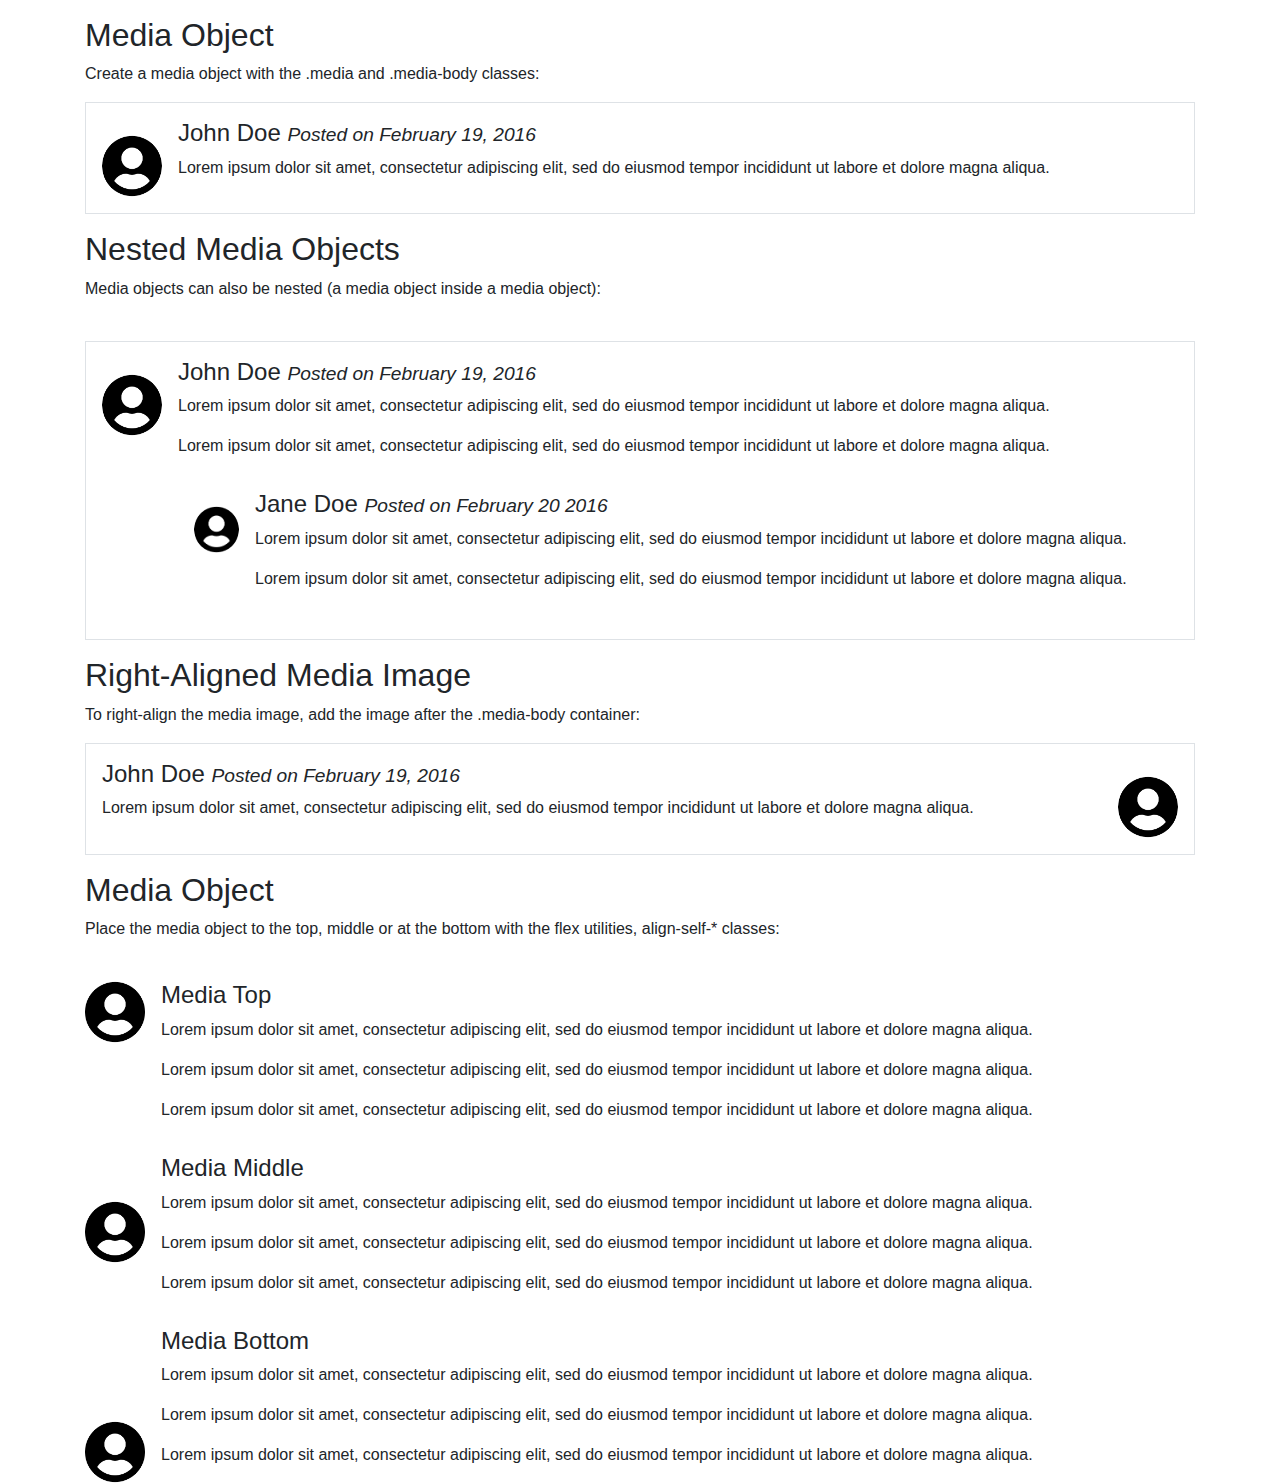
<file: media.html>
<!DOCTYPE html>
<html lang="en">
<head>
    <meta charset="UTF-8">
    <meta name="viewport" content="width=device-width, initial-scale=1.0">
    <link rel="stylesheet" href="https://cdn.jsdelivr.net/npm/bootstrap@4.6.2/dist/css/bootstrap.min.css">
    <script src="https://cdn.jsdelivr.net/npm/jquery@3.7.1/dist/jquery.slim.min.js"></script>
    <script src="https://cdn.jsdelivr.net/npm/popper.js@1.16.1/dist/umd/popper.min.js"></script>
    <script src="https://cdn.jsdelivr.net/npm/bootstrap@4.6.2/dist/js/bootstrap.bundle.min.js"></script>
    <title>Media Object</title>
</head>
<body>
    <div class="container mt-3">
        <h2>Media Object</h2>
        <p>Create a media object with the .media and .media-body classes:</p>
        <div class="media border p-3">
          <img src="download.png" alt="John Doe" class="mr-3 mt-3 rounded-circle" style="width:60px;">
          <div class="media-body">
            <h4>John Doe <small><i>Posted on February 19, 2016</i></small></h4>
            <p>Lorem ipsum dolor sit amet, consectetur adipiscing elit, sed do eiusmod tempor incididunt ut labore et dolore magna aliqua.</p>      
          </div>
        </div>
    </div>

    <div class="container mt-3">
        <h2>Nested Media Objects</h2>
        <p>Media objects can also be nested (a media object inside a media object):</p><br>
        <div class="media border p-3">
          <img src="download.png" alt="John Doe" class="mr-3 mt-3 rounded-circle" style="width:60px;">
          <div class="media-body">
            <h4>John Doe <small><i>Posted on February 19, 2016</i></small></h4>
            <p>Lorem ipsum dolor sit amet, consectetur adipiscing elit, sed do eiusmod tempor incididunt ut labore et dolore magna aliqua.</p>
            <p>Lorem ipsum dolor sit amet, consectetur adipiscing elit, sed do eiusmod tempor incididunt ut labore et dolore magna aliqua.</p>
            <div class="media p-3">
              <img src="download.png" alt="Jane Doe" class="mr-3 mt-3 rounded-circle" style="width:45px;">
              <div class="media-body">
                <h4>Jane Doe <small><i>Posted on February 20 2016</i></small></h4>
                <p>Lorem ipsum dolor sit amet, consectetur adipiscing elit, sed do eiusmod tempor incididunt ut labore et dolore magna aliqua.</p>
                <p>Lorem ipsum dolor sit amet, consectetur adipiscing elit, sed do eiusmod tempor incididunt ut labore et dolore magna aliqua.</p>
              </div>
            </div>  
          </div>
        </div>
      </div>
    
      <div class="container mt-3">
        <h2>Right-Aligned Media Image</h2>
        <p>To right-align the media image, add the image after the .media-body container:</p>
        <div class="media border p-3">
          <div class="media-body">
            <h4>John Doe <small><i>Posted on February 19, 2016</i></small></h4>
            <p>Lorem ipsum dolor sit amet, consectetur adipiscing elit, sed do eiusmod tempor incididunt ut labore et dolore magna aliqua.</p>      
          </div>
          <img src="download.png" alt="John Doe" class="ml-3 mt-3 rounded-circle" style="width:60px;">
        </div>
      </div>

      <div class="container mt-3">
        <h2>Media Object</h2>
        <p>Place the media object to the top, middle or at the bottom with the flex utilities, align-self-* classes:</p><br>
        <!-- Media top -->
        <div class="media">
          <img src="download.png" class="align-self-start mr-3" style="width:60px">
          <div class="media-body">
            <h4>Media Top</h4>
            <p>Lorem ipsum dolor sit amet, consectetur adipiscing elit, sed do eiusmod tempor incididunt ut labore et dolore magna aliqua.</p>
            <p>Lorem ipsum dolor sit amet, consectetur adipiscing elit, sed do eiusmod tempor incididunt ut labore et dolore magna aliqua.</p>
            <p>Lorem ipsum dolor sit amet, consectetur adipiscing elit, sed do eiusmod tempor incididunt ut labore et dolore magna aliqua.</p>
          </div>
        </div>
      
        <!-- Media middle -->
        <div class="media mt-3">
          <img src="download.png" class="align-self-center mr-3" style="width:60px">
          <div class="media-body">
            <h4>Media Middle</h4>
            <p>Lorem ipsum dolor sit amet, consectetur adipiscing elit, sed do eiusmod tempor incididunt ut labore et dolore magna aliqua.</p>
            <p>Lorem ipsum dolor sit amet, consectetur adipiscing elit, sed do eiusmod tempor incididunt ut labore et dolore magna aliqua.</p>
            <p>Lorem ipsum dolor sit amet, consectetur adipiscing elit, sed do eiusmod tempor incididunt ut labore et dolore magna aliqua.</p>
          </div>
         </div>
      
        <!-- Media bottom -->
        <div class="media mt-3">
          <img src="download.png" class="align-self-end mr-3" style="width:60px">
          <div class="media-body">
            <h4>Media Bottom</h4>
            <p>Lorem ipsum dolor sit amet, consectetur adipiscing elit, sed do eiusmod tempor incididunt ut labore et dolore magna aliqua.</p>
            <p>Lorem ipsum dolor sit amet, consectetur adipiscing elit, sed do eiusmod tempor incididunt ut labore et dolore magna aliqua.</p>
            <p>Lorem ipsum dolor sit amet, consectetur adipiscing elit, sed do eiusmod tempor incididunt ut labore et dolore magna aliqua.</p>
          </div>
        </div>
      </div>
      
</body>
</html>
</file>
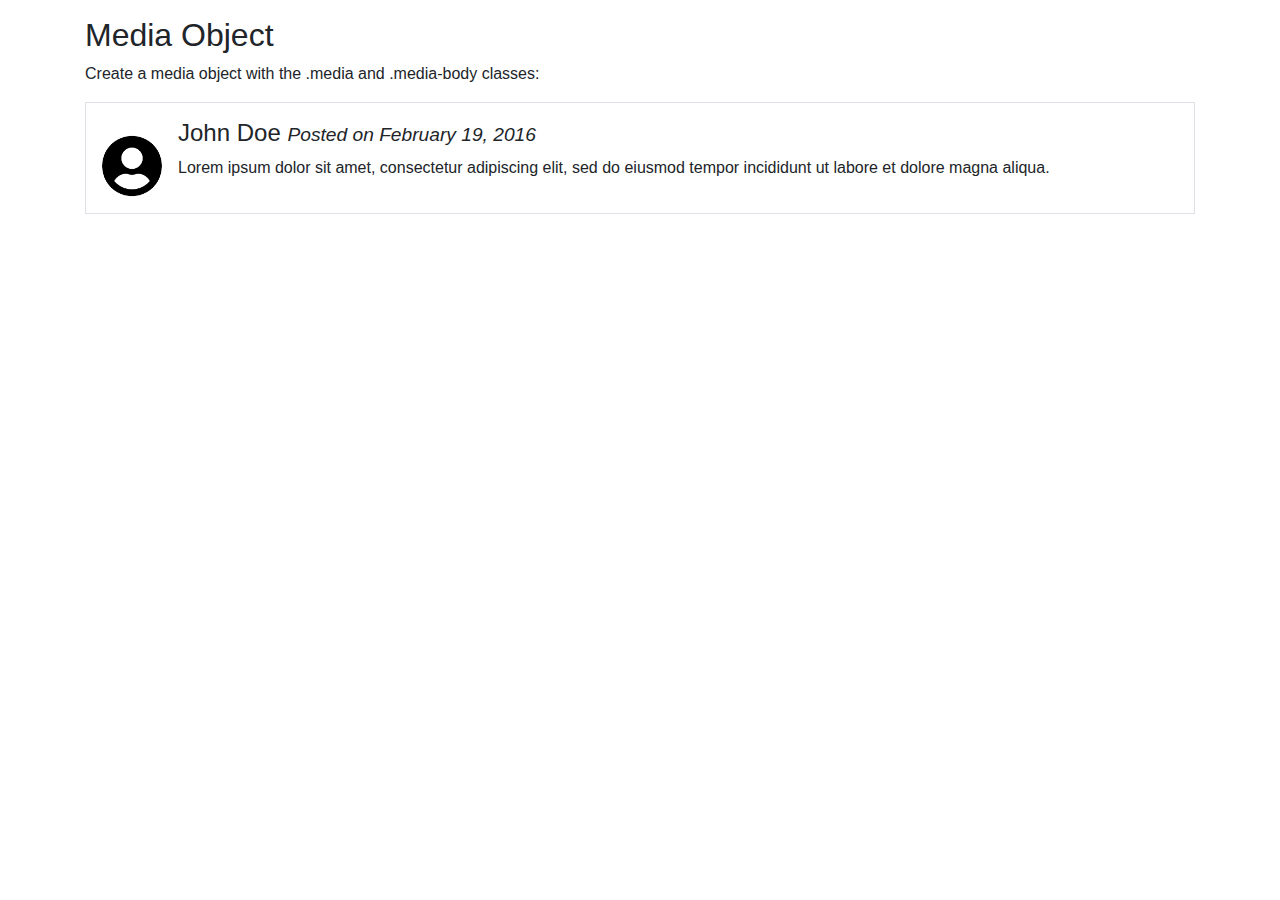
<file: nav.html>
<!DOCTYPE html>
<html lang="en">
<head>
  <title>Bootstrap Example</title>
  <meta charset="utf-8">
  <meta name="viewport" content="width=device-width, initial-scale=1">
  <link rel="stylesheet" href="https://cdn.jsdelivr.net/npm/bootstrap@4.6.2/dist/css/bootstrap.min.css">
  <script src="https://cdn.jsdelivr.net/npm/jquery@3.7.1/dist/jquery.slim.min.js"></script>
  <script src="https://cdn.jsdelivr.net/npm/popper.js@1.16.1/dist/umd/popper.min.js"></script>
  <script src="https://cdn.jsdelivr.net/npm/bootstrap@4.6.2/dist/js/bootstrap.bundle.min.js"></script>
</head>
<body>

<div class="container mt-3">
  <h2>Media Object</h2>
  <p>Create a media object with the .media and .media-body classes:</p>
  <div class="media border p-3">
    <img src="download.png" alt="John Doe" class="mr-3 mt-3 rounded-circle" style="width:60px;">
    <div class="media-body">
      <h4>John Doe <small><i>Posted on February 19, 2016</i></small></h4>
      <p>Lorem ipsum dolor sit amet, consectetur adipiscing elit, sed do eiusmod tempor incididunt ut labore et dolore magna aliqua.</p>      
    </div>
  </div>
</div>

</body>
</html>


    <!-- <div class="media-section">
        <div class="title text-center mb-3">
            <h3 class="font-weight-bolder">My Blogs</h3>
        </div>
        <div class="media border p-3 mt-3">
            <img style="width:80px;" class="rounded-circle mr-3" src="img.JPG" alt="image">
            <div class="media-body">
                <h5>I Love programming and Teaching</h5>
                <p>Lorem ipsum dolor sit amet consectetur adipisicing elit. Earum iure fuga beatae facere Lorem ipsum dolor sit amet consectetur adipisicing elit. Nisi esse laudantium cum, veniam beatae cupiditate.</p>
            </div>
        </div>
        <div class="media border p-3 mt-3">
            <div class="media-body">
                <h5>I Love programming and Teaching</h5>
                <p>Lorem ipsum dolor sit amet consectetur adipisicing elit. Earum iure fuga beatae facere Lorem ipsum dolor sit amet consectetur adipisicing elit. Nisi esse laudantium cum, veniam beatae cupiditate.</p>
            </div>
            <img style="width:80px;" class="rounded-circle mr-3" src="img.JPG" alt="image">
        </div>
        <div class="media border p-3 mt-3">
            <img style="width:80px;" class="rounded-circle mr-3 align-self-center" src="img.JPG" alt="image">
            <div class="media-body">
                <h5>I Love programming and Teaching</h5>
                <p>Lorem ipsum dolor sit amet consectetur adipisicing elit. Earum iure fuga beatae facere Lorem ipsum dolor sit amet consectetur adipisicing elit. Nisi esse laudantium cum, veniam beatae cupiditate. Lorem ipsum dolor, sit amet consectetur adipisicing elit. Molestias corrupti quia laudantium nemo doloribus cupiditate in at voluptas suscipit saepe?</p>
            </div>
            
        </div>
    </div> -->


<!-- <div class="media">
    <img src="download.png" class=" d-flex mr-3">
    <div>
        <h5>Shanta Mony</h5>
        <p>Lorem ipsum dolor, sit amet consectetur adipisicing elit. Recusandae illum repellendus consequuntur ullam, molestiae dolore similique beatae aliquid, itaque molestias magni sed, quidem quam eum. Reiciendis eius id atque amet. Lorem ipsum dolor sit amet consectetur, adipisicing elit. Voluptatem, voluptatum!</p>
    </div>
</div>
<div class="media">
    <div>
        <h5>Barsath</h5>
        <p>Lorem ipsum dolor, sit amet consectetur adipisicing elit. Recusandae illum repellendus consequuntur ullam, molestiae dolore similique beatae aliquid, itaque molestias magni sed, quidem quam eum.Reiciendis eius id atque amet.</p>
    </div>
    <img src="download.png" class="mr-3">
</div>


<div class="container mt-3">
    <h2>Media Object</h2>
    <p>Create a media object with the .media and .media-body classes:</p>
    <div class="media border p-3">
      <img src="download.png" alt="John Doe" class="mr-3 mt-3 rounded-circle" style="width:60px;">
      <div class="media-body">
        <h4>John Doe <small><i>Posted on February 19, 2016</i></small></h4>
        <p>Lorem ipsum dolor sit amet, consectetur adipiscing elit, sed do eiusmod tempor incididunt ut labore et dolore magna aliqua.</p>      
      </div>
    </div>
  </div>


</body>
</html> -->
</file>
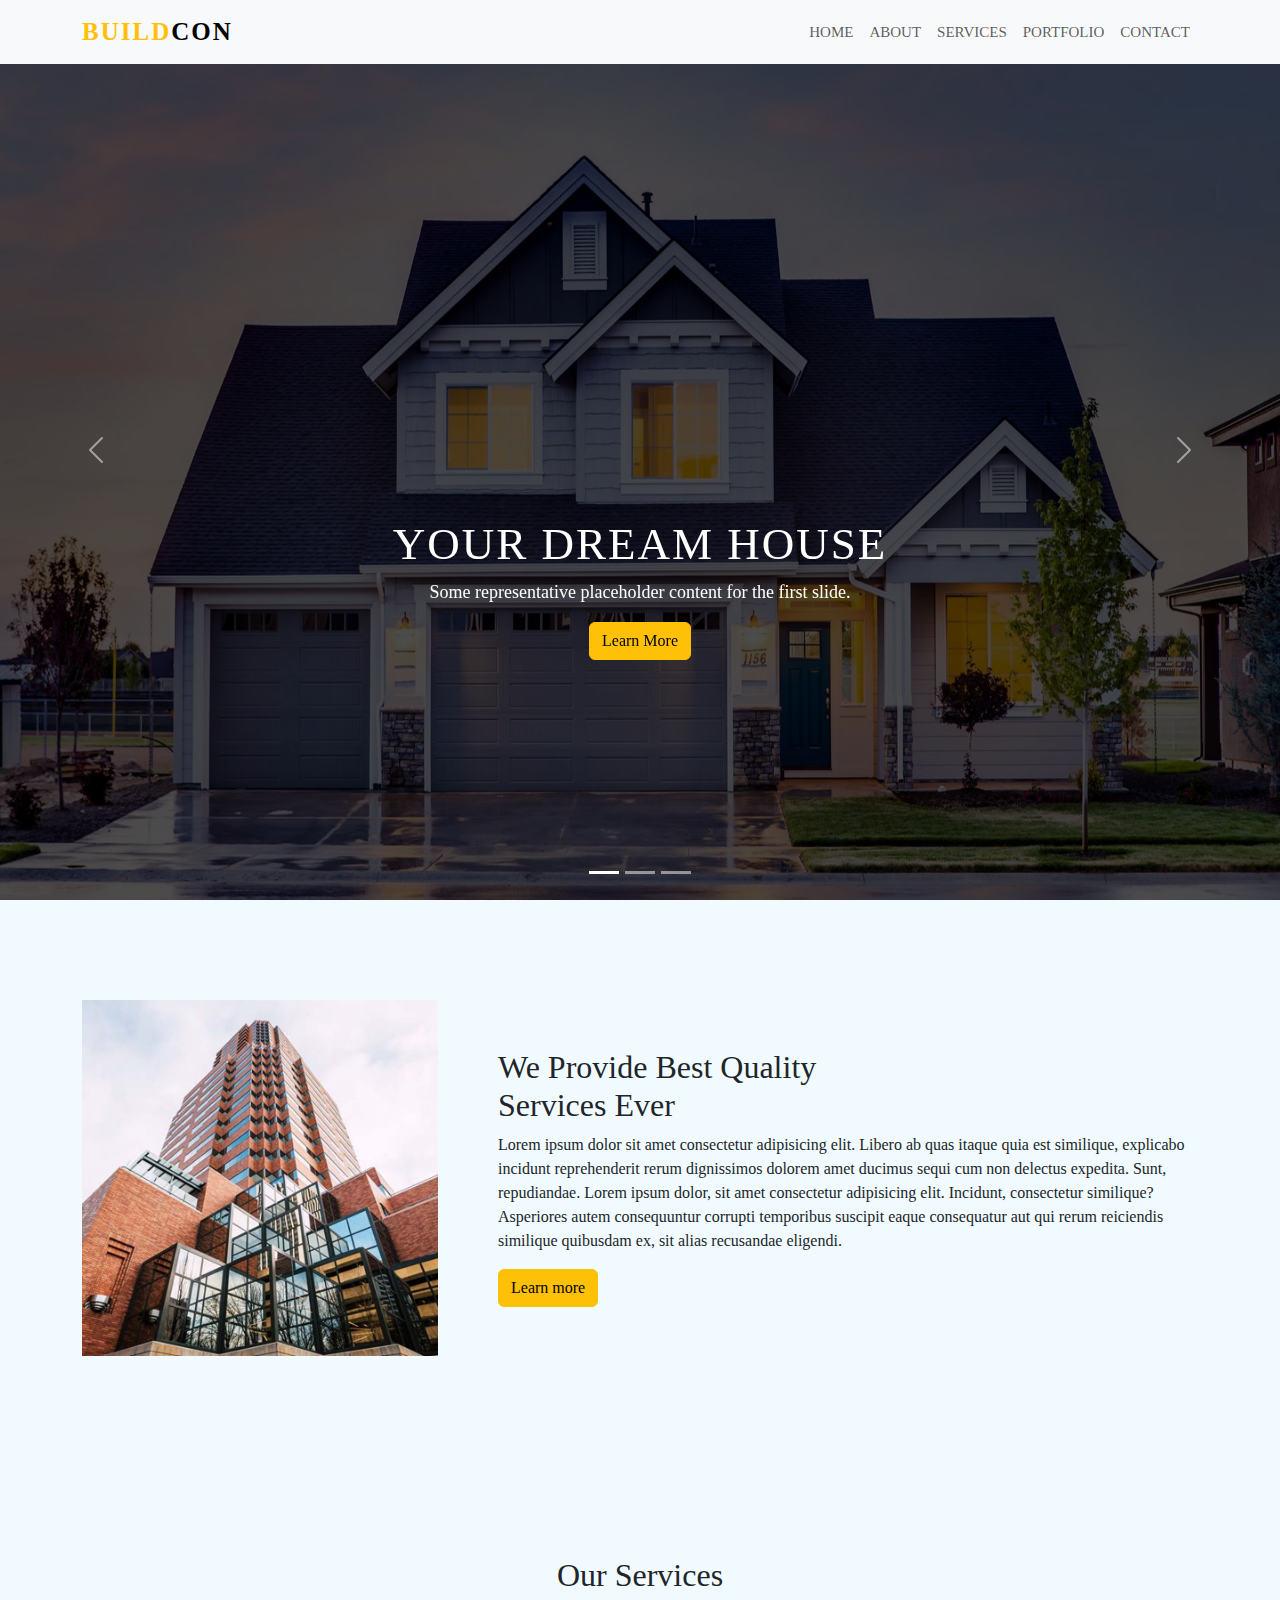
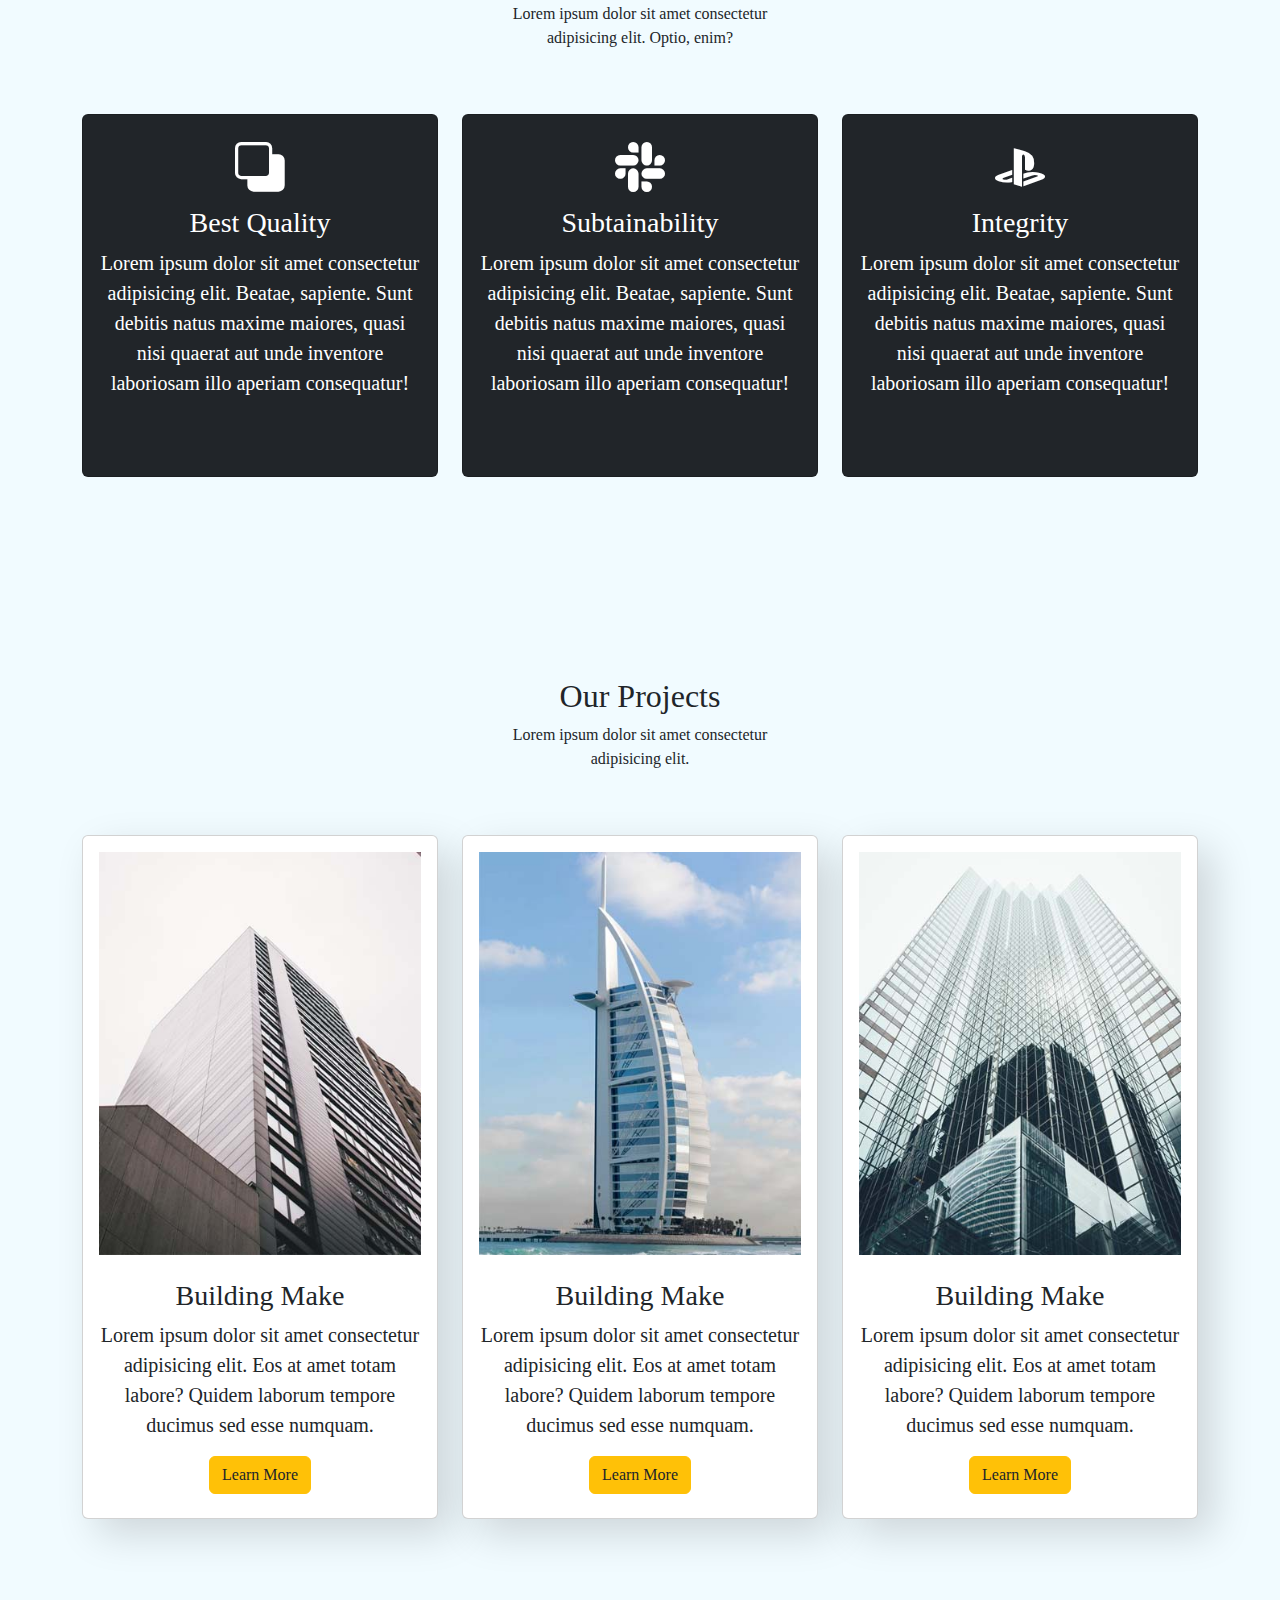
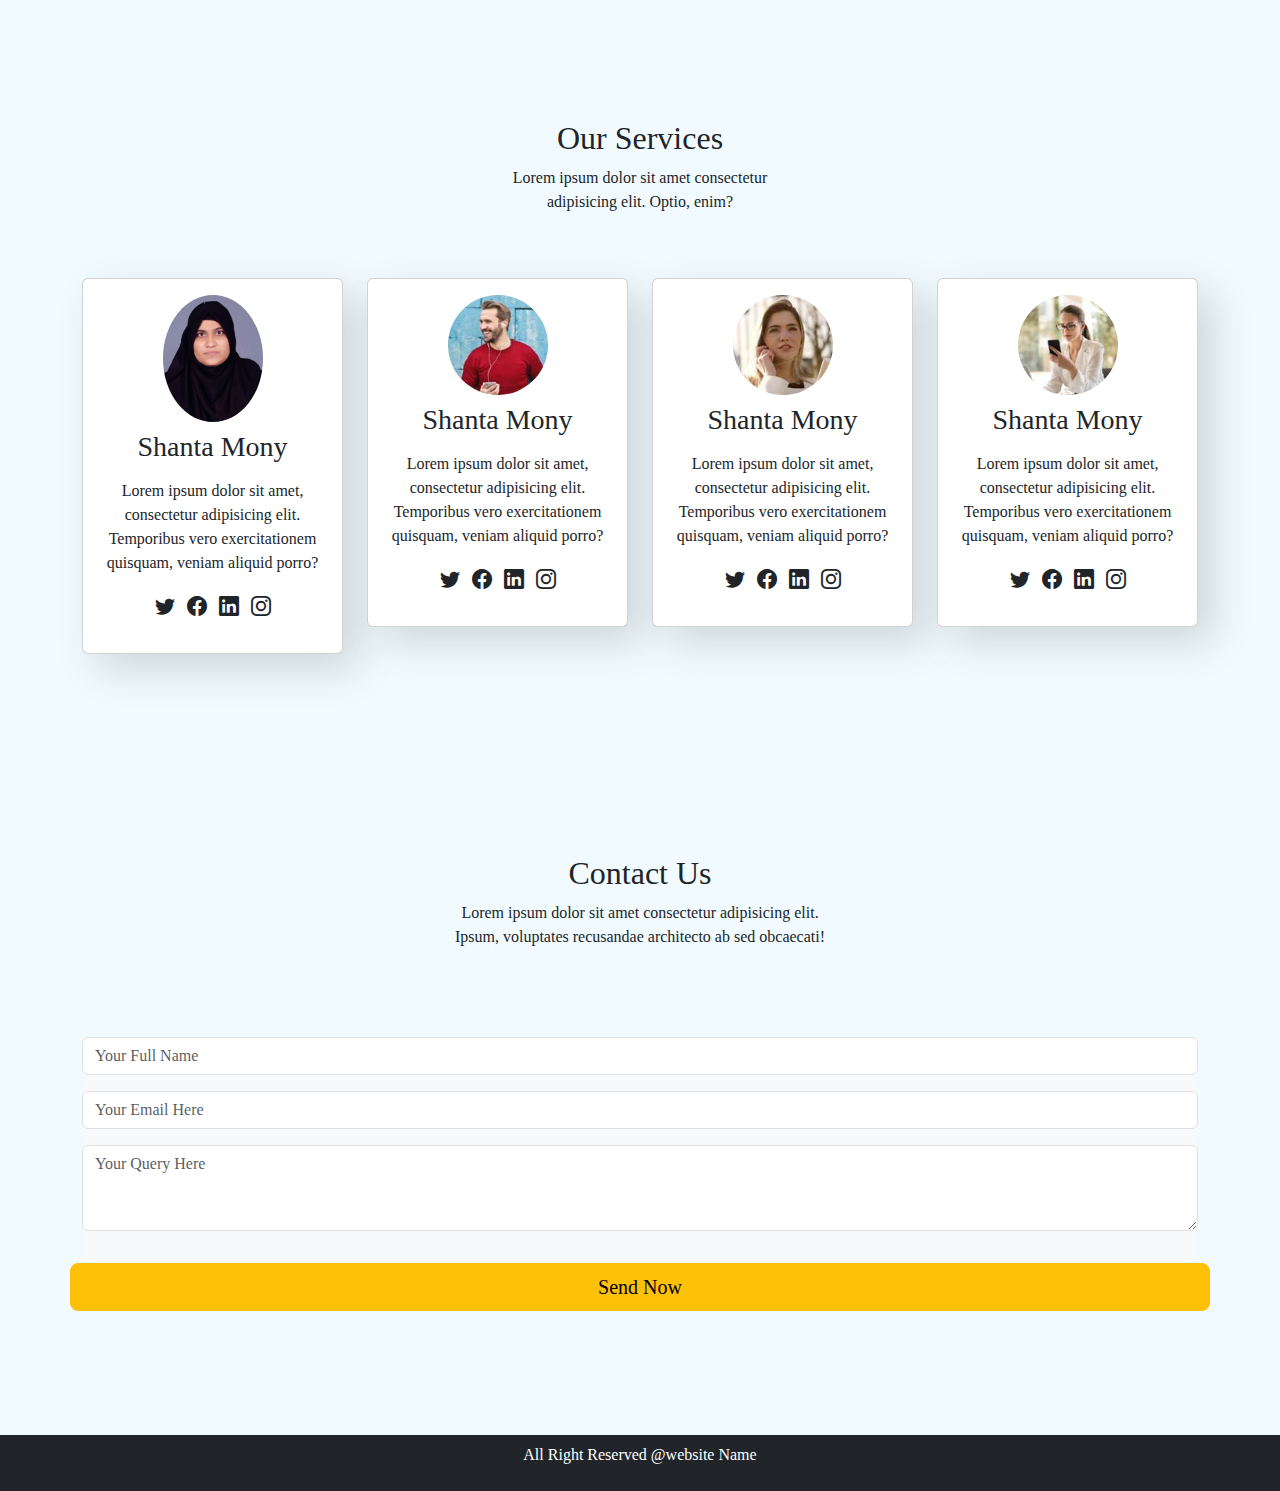
<file: project.html>
<!DOCTYPE html>
<html lang="en">
  <head>
    <meta charset="utf-8" />
    <meta name="viewport" content="width=device-width, initial-scale=1" />
    <link rel="stylesheet" href="css/bootstrap.min.css">
    <script src="js/bootstrap.min.js"></script>
    <script src="js/bootstrap.bundle.min.js"></script>
    <link rel="stylesheet" href="style.css">
    <link rel="stylesheet" href="https://cdn.jsdelivr.net/npm/bootstrap-icons@1.11.3/font/bootstrap-icons.min.css">
    <title>project website</title>
  </head>
  <body>
    <nav class="navbar navbar-expand-lg navbar-light bg-light fixed-top">
        <div class="container">
          <a class="navbar-brand" href="#"><span class="text-warning">Build</span>Con</a>
          <button
            class="navbar-toggler"
            type="button"
            data-bs-toggle="collapse"
            data-bs-target="#navbarSupportedContent"
            aria-controls="navbarSupportedContent"
            aria-expanded="false"
            aria-label="Toggle navigation"
          >
            <span class="navbar-toggler-icon"></span>
          </button>
          <div class="collapse navbar-collapse" id="navbarSupportedContent">
            <ul class="navbar-nav ms-auto mb-2 mb-lg-0">
              <li class="nav-item">
                <a class="nav-link" href="#home">Home</a>
              </li>
              <li class="nav-item">
                <a class="nav-link" href="#about">About</a>
              </li>
              <li class="nav-item">
                <a class="nav-link" href="#services">Services</a>
              </li>
              <li class="nav-item">
                <a class="nav-link" href="#portfolio">Portfolio</a>
              </li>
              <li class="nav-item">
                <a class="nav-link" href="#contact">Contact</a>
              </li>
            </ul>
          </div>
        </div>
      </nav>

      <div id="carouselExampleCaptions" class="carousel slide">
        <div class="carousel-indicators">
          <button type="button" data-bs-target="#carouselExampleCaptions" data-bs-slide-to="0" class="active" aria-current="true" aria-label="Slide 1"></button>
          <button type="button" data-bs-target="#carouselExampleCaptions" data-bs-slide-to="1" aria-label="Slide 2"></button>
          <button type="button" data-bs-target="#carouselExampleCaptions" data-bs-slide-to="2" aria-label="Slide 3"></button>
        </div>
        <div class="carousel-inner">
          <div class="carousel-item active">
            <img src="/project-1-img/home-1.jpg" class="d-block w-100" alt="image1">
            <div class="carousel-caption">
              <h5>Your Dream House</h5>
              <p>Some representative placeholder content for the first slide.</p>
              <p><a href="#" class="btn btn-warning mt-3"> Learn More</a></p>
            </div>
          </div>
          <div class="carousel-item">
            <img src="/project-1-img/home-2.jpg" class="d-block w-100" alt="image2">
            <div class="carousel-caption">
              <h5>Always Dediciated</h5>
              <p>Some representative placeholder content for the second slide.</p>
              <p><a href="#" class="btn btn-warning mt-3"> Learn More</a></p>
            </div>
          </div>
          <div class="carousel-item">
            <img src="/project-1-img/home-3.jpg" class="d-block w-100" alt="image3">
            <div class="carousel-caption">
              <h5>True Construction</h5>
              <p>Some representative placeholder content for the third slide.</p>
              <p><a href="#" class="btn btn-warning mt-3"> Learn More</a></p>
            </div>
          </div>
        </div>
        <button class="carousel-control-prev" type="button" data-bs-target="#carouselExampleCaptions" data-bs-slide="prev">
          <span class="carousel-control-prev-icon" aria-hidden="true"></span>
          <span class="visually-hidden">Previous</span>
        </button>
        <button class="carousel-control-next" type="button" data-bs-target="#carouselExampleCaptions" data-bs-slide="next">
          <span class="carousel-control-next-icon" aria-hidden="true"></span>
          <span class="visually-hidden">Next</span>
        </button>
      </div>

      <!-- about section -->
      <section id="about" class="about section-padding">
        <div class="container">
          <div class="row">
            <div class="col-lg-4 col-md-12 col-12">
              <div class="about-img">
                <img src="/project-1-img/about.jpg" alt="image4" class="img-fluid">
              </div>
            </div>
            <div class="col-lg-8 col-md-12 col-12 ps-lg-5 mt-md-5">
              <div class="about-text">
                <h2>We Provide Best Quality <br> Services Ever</h2>
                <p>Lorem ipsum dolor sit amet consectetur adipisicing elit. Libero ab quas itaque quia est similique, explicabo incidunt reprehenderit rerum dignissimos dolorem amet ducimus sequi cum non delectus expedita. Sunt, repudiandae. Lorem ipsum dolor, sit amet consectetur adipisicing elit. Incidunt, consectetur similique? Asperiores autem consequuntur corrupti temporibus suscipit eaque consequatur aut qui rerum reiciendis similique quibusdam ex, sit alias recusandae eligendi.</p>
                <a href="#" class="btn btn-warning">Learn more</a>
              </div>
            </div>
          </div>
        </div>
      </section>

      <!-- Services section -->

      <section id="services" class="services section-padding">
        <div class="container">
          <div class="row">
            <div class="col-md-12">
              <div class="section-header text-center pb-5">
                <h2>Our Services</h2>
                <p>Lorem ipsum dolor sit amet consectetur <br> adipisicing elit. Optio, enim?</p>
              </div>
            </div>
          </div>

          <div class="row">
            <div class="col-12 col-md-12 col-lg-4">
              <div class="card text-white text-center bg-dark pb-2">
                <div class="card-body">
                  <i class="bi bi-subtract"></i>
                  <h3 class="card-title">Best Quality</h3>
                  <p class="lead">Lorem ipsum dolor sit amet consectetur adipisicing elit. Beatae, sapiente. Sunt debitis natus maxime maiores, quasi nisi quaerat aut unde inventore laboriosam illo aperiam consequatur!</p>
                  <button class="btn btn-waring text-dark">Read More</button>
                </div>
              </div>
            </div>
            <div class="col-12 col-md-12 col-lg-4">
              <div class="card text-white text-center bg-dark pb-2">
                <div class="card-body">
                  <i class="bi bi-slack"></i>
                  <h3 class="card-title">Subtainability</h3>
                  <p class="lead">Lorem ipsum dolor sit amet consectetur adipisicing elit. Beatae, sapiente. Sunt debitis natus maxime maiores, quasi nisi quaerat aut unde inventore laboriosam illo aperiam consequatur!</p>
                  <button class="btn btn-waring text-dark">Read More</button>
                </div>
              </div>
            </div>
            <div class="col-12 col-md-12 col-lg-4">
              <div class="card text-white text-center bg-dark pb-2">
                <div class="card-body">
                  <i class="bi bi-playstation"></i>
                  <h3 class="card-title">Integrity</h3>
                  <p class="lead">Lorem ipsum dolor sit amet consectetur adipisicing elit. Beatae, sapiente. Sunt debitis natus maxime maiores, quasi nisi quaerat aut unde inventore laboriosam illo aperiam consequatur!</p>
                  <button class="btn btn-waring text-dark">Read More</button>
                </div>
              </div>
            </div>
          </div>
        </div>
      </section>

<!-- portfolio section -->
 
      <section id="portfolio" class="portfolio section-padding">
        <div class="container">
          <div class="row">
            <div class="col-md-12">
              <div class="section-header text-center pb-5">
                <h2>Our Projects</h2>
                <p>Lorem ipsum dolor sit amet consectetur <br> adipisicing elit.</p>
              </div>
            </div>
          </div>

          <div class="row">
            <div class="col-12 col-md-12 col-lg-4">
              <div class="card text-center bg-white pb-2">
                <div class="card-body text-dark">
                  <div class="img-area mb-4">
                    <img src="/project-1-img/project-1.jpg" alt="" class="img-fluid">
                  </div>
                  <h3 class="card-title">Building Make</h3>
                  <p class="lead">Lorem ipsum dolor sit amet consectetur adipisicing elit. Eos at amet totam labore? Quidem laborum tempore ducimus sed esse numquam.</p>
                  <button class="btn btn-warning text-dark">Learn More</button>
                </div>
              </div>
            </div>
            <div class="col-12 col-md-12 col-lg-4">
              <div class="card text-center bg-white pb-2">
                <div class="card-body text-dark">
                  <div class="img-area mb-4">
                    <img src="/project-1-img/project-2.jpg" alt="" class="img-fluid">
                  </div>
                  <h3 class="card-title">Building Make</h3>
                  <p class="lead">Lorem ipsum dolor sit amet consectetur adipisicing elit. Eos at amet totam labore? Quidem laborum tempore ducimus sed esse numquam.</p>
                  <button class="btn btn-warning text-dark">Learn More</button>
                </div>
              </div>
            </div>
            <div class="col-12 col-md-12 col-lg-4">
              <div class="card text-center bg-white pb-2">
                <div class="card-body text-dark">
                  <div class="img-area mb-4">
                    <img src="/project-1-img/project-3.jpg" alt="" class="img-fluid">
                  </div>
                  <h3 class="card-title">Building Make</h3>
                  <p class="lead">Lorem ipsum dolor sit amet consectetur adipisicing elit. Eos at amet totam labore? Quidem laborum tempore ducimus sed esse numquam.</p>
                  <button class="btn btn-warning text-dark">Learn More</button>
                </div>
              </div>
            </div>
          </div>
        </div>
      </section>
<!-- team section -->

<section id="team" class="team section-padding">
  <div class="container">
    <div class="row">
      <div class="col-md-12">
        <div class="section-header text-center pb-5">
          <h2>Our Services</h2>
          <p>Lorem ipsum dolor sit amet consectetur <br> adipisicing elit. Optio, enim?</p>
        </div>
      </div>
    </div>
    <div class="row">
      <div class="col-12 col-md-6 col-lg-3">
        <div class="card text-center">
          <div class="card-body">
            <img style="width: 100px;" src="img.JPG" alt="" class="img-fluid rounded-circle">
            <h3 class="card-title py-2">Shanta Mony</h3>
            <p class="card-text">Lorem ipsum dolor sit amet, consectetur adipisicing elit. Temporibus vero exercitationem quisquam, veniam aliquid porro?</p>

            <p class="socials">
              <i class="bi bi-twitter text-dark mx-1"></i>
              <i class="bi bi-facebook text-dark mx-1"></i>
              <i class="bi bi-linkedin text-dark mx-1"></i>
              <i class="bi bi-instagram text-dark mx-1"></i>
            </p>
          </div>
        </div>
      </div>
      <div class="col-12 col-md-6 col-lg-3">
        <div class="card text-center">
          <div class="card-body">
            <img style="width: 100px;" src="/project-1-img/team-1.jpg" alt="" class="img-fluid rounded-circle">
            <h3 class="card-title py-2">Shanta Mony</h3>
            <p class="card-text">Lorem ipsum dolor sit amet, consectetur adipisicing elit. Temporibus vero exercitationem quisquam, veniam aliquid porro?</p>

            <p class="socials">
              <i class="bi bi-twitter text-dark mx-1"></i>
              <i class="bi bi-facebook text-dark mx-1"></i>
              <i class="bi bi-linkedin text-dark mx-1"></i>
              <i class="bi bi-instagram text-dark mx-1"></i>
            </p>
          </div>
        </div>
      </div>
      <div class="col-12 col-md-6 col-lg-3">
        <div class="card text-center">
          <div class="card-body">
            <img style="width: 100px;" src="/project-1-img/team-3.jpg" alt="" class="img-fluid rounded-circle">
            <h3 class="card-title py-2">Shanta Mony</h3>
            <p class="card-text">Lorem ipsum dolor sit amet, consectetur adipisicing elit. Temporibus vero exercitationem quisquam, veniam aliquid porro?</p>

            <p class="socials">
              <i class="bi bi-twitter text-dark mx-1"></i>
              <i class="bi bi-facebook text-dark mx-1"></i>
              <i class="bi bi-linkedin text-dark mx-1"></i>
              <i class="bi bi-instagram text-dark mx-1"></i>
            </p>
          </div>
        </div>
      </div>
      <div class="col-12 col-md-6 col-lg-3">
        <div class="card text-center">
          <div class="card-body">
            <img style="width: 100px;" src="/project-1-img/team-4.jpg" alt="" class="img-fluid rounded-circle">
            <h3 class="card-title py-2">Shanta Mony</h3>
            <p class="card-text">Lorem ipsum dolor sit amet, consectetur adipisicing elit. Temporibus vero exercitationem quisquam, veniam aliquid porro?</p>

            <p class="socials">
              <i class="bi bi-twitter text-dark mx-1"></i>
              <i class="bi bi-facebook text-dark mx-1"></i>
              <i class="bi bi-linkedin text-dark mx-1"></i>
              <i class="bi bi-instagram text-dark mx-1"></i>
            </p>
          </div>
        </div>
      </div>
    </div>
  </div>
</section>
<!-- contact section -->

<section id="contact" class="contact section-padding">
  <div class="container">
    <div class="row">
      <div class="col-md-12">
        <div class="section-header text-center pb-5">
          <h2>Contact Us</h2>
          <p>Lorem ipsum dolor sit amet consectetur adipisicing elit. <br> Ipsum, voluptates recusandae architecto ab sed obcaecati!</p>
        </div>
      </div>
    </div>
    <div class="row m-0">
      <div class="col-md-12 p-0 pt-4 pb-4">
        <form action="#" class="bg-light p-4.m-auto">
          <div class="row">
            <div class="col-md-12">
              <div class="mb-3">
                <input type="text" class="form-control" required placeholder="Your Full Name">
              </div>
            </div>
            <div class="col-md-12">
              <div class="mb-3">
                <input type="email" class="form-control" required placeholder="Your Email Here">
              </div>
            </div>
            <div class="col-md-12">
              <div class="mb-3">
                <textarea rows="3" required class="form-control" placeholder="Your Query Here"></textarea>
              </div>
            </div>
            <button class="btn btn-warning btn-lg btn-block mt-3">Send Now</button>
          </div>
        </form>
      </div>
    </div>
  </div>
</section>

<!-- footer section -->


<footer class="bg-dark p-2 text-center">
  <div class="container">
    <p class="text-white">All Right Reserved @website Name</p>
  </div>
</footer>







  </body>
</html>
</file>
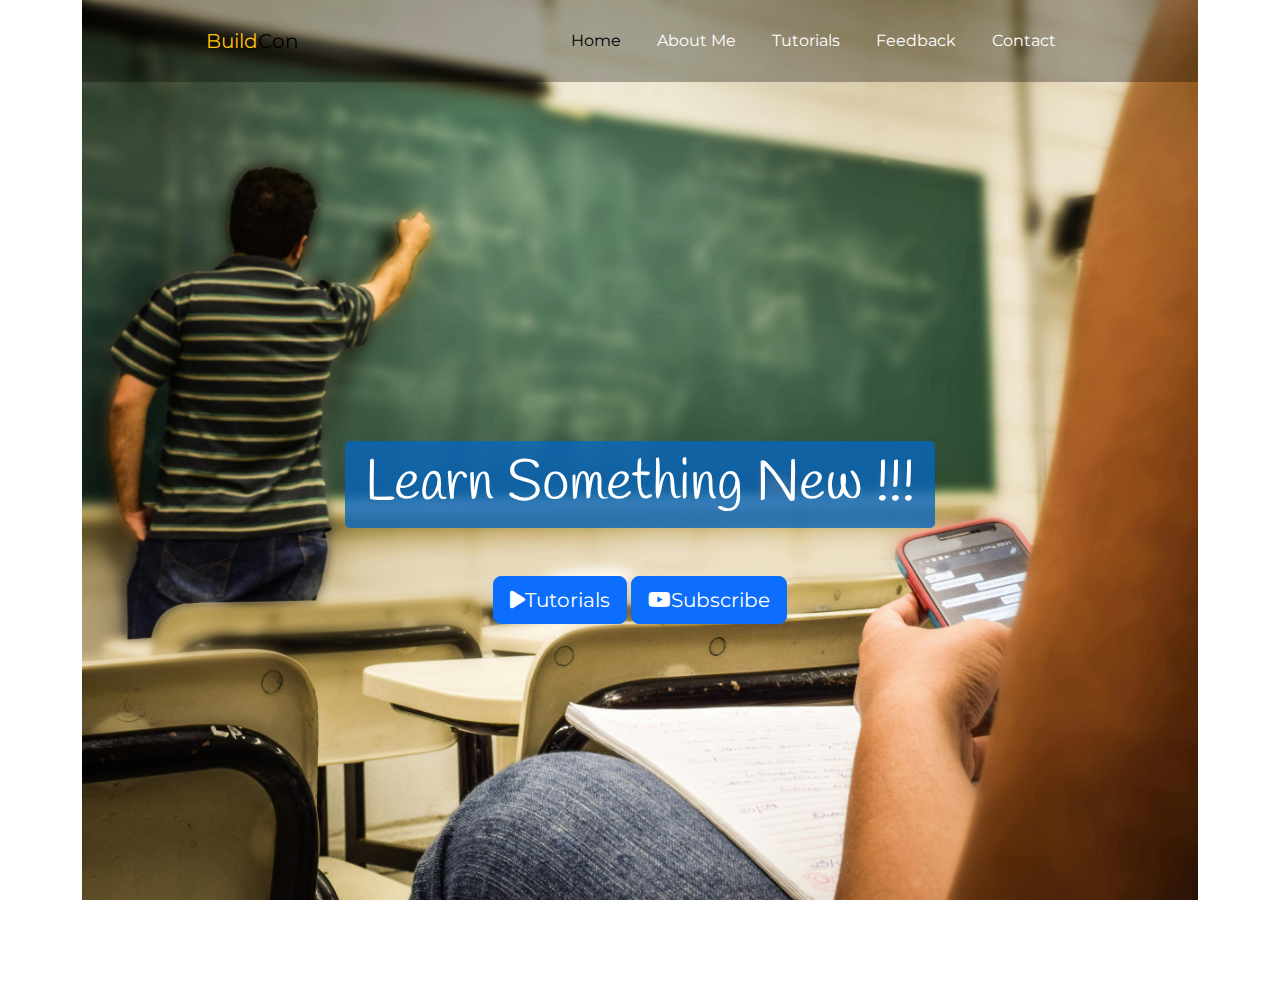
<file: project1.html>
<!DOCTYPE html>
<html lang="en">
    <head>
    <meta charset="utf-8" />
    <meta name="viewport" content="width=device-width, initial-scale=1" />
    <link rel="stylesheet" href="/CSS1/all.min.css">
    <link rel="stylesheet" href="/CSS1/fontawesome.min.css">
    <link rel="stylesheet" href="css/bootstrap.min.css">
    <script src="js/bootstrap.min.js"></script>
    <script src="js/bootstrap.bundle.min.js"></script>
    <link rel="stylesheet" href="style1.css">
    <link rel="preconnect" href="https://fonts.googleapis.com">
  <link rel="preconnect" href="https://fonts.gstatic.com" crossorigin>
  <link href="https://fonts.googleapis.com/css2?family=Handlee&family=Montserrat:ital,wght@0,100..900;1,100..900&family=Mulish:ital,wght@0,200..1000;1,200..1000&family=Roboto:ital,wght@0,100;0,300;0,400;0,500;0,700;0,900;1,100;1,300;1,400;1,500;1,700;1,900&display=swap" rel="stylesheet">
    <title>project website</title>
  </head>
  <body>
    <div class="container">
        <header>
            <nav class="navbar navbar-expand-md">
                <div class="container-fluid">
                  <button class="navbar-toggler" type="button" data-bs-toggle="collapse" data-bs-target="#navbarNavDropdown" aria-controls="navbarNavDropdown" aria-expanded="false" aria-label="Toggle navigation">
                    <span><i class="fas fa-bars navbar-icon"></i></span>
                  </button>
                  <a class="navbar-brand" href="#"><span class="text-warning">Build</span>Con</a>
                  <div class="collapse navbar-collapse" id="navbarNavDropdown">
                    <ul class="navbar-nav ms-auto mb-2 mb-lg-0">
                      <li class="nav-item">
                        <a class="nav-link active text-center text-md-left"href="#">Home</a>
                      </li>
                      <li class="nav-item">
                        <a class="nav-link text-center text-md-left" href="#">About Me</a>
                      </li>
                      <li class="nav-item">
                        <a class="nav-link text-center text-md-left" href="#">Tutorials</a>
                      </li>
                      <li class="nav-item">
                        <a class="nav-link text-center text-md-left" href="#">Feedback</a>
                      </li>
                      <li class="nav-item">
                        <a class="nav-link text-center text-md-left" href="#">Contact</a>
                      </li>
                    </ul>
                </div>
              </nav>
              <section id="banner">
                <div class="banner-container d-flex justify-content-center align-items-center">
                    <div class="banner-contents text-center">
                        <h1 class="font-weight-bolder text-white mb-5">Learn Something New !!!</h1>
                        <button class="btn btn-lg btn-primary mr-3" onclick="location.href='#tutorial'"><i class="fas fa-play mr-2"></i>Tutorials</button>
                        <button class="btn btn-lg btn-primary mr-3" onclick="window.open('')" class="request-callback"><i class="fab fa-youtube mr-2"></i>Subscribe</button>
                    </div>
                </div>
              </section>
        </header>
        <main>

        </main>
        <footer>

        </footer>
    </div>
  </body>
  </html>
</file>
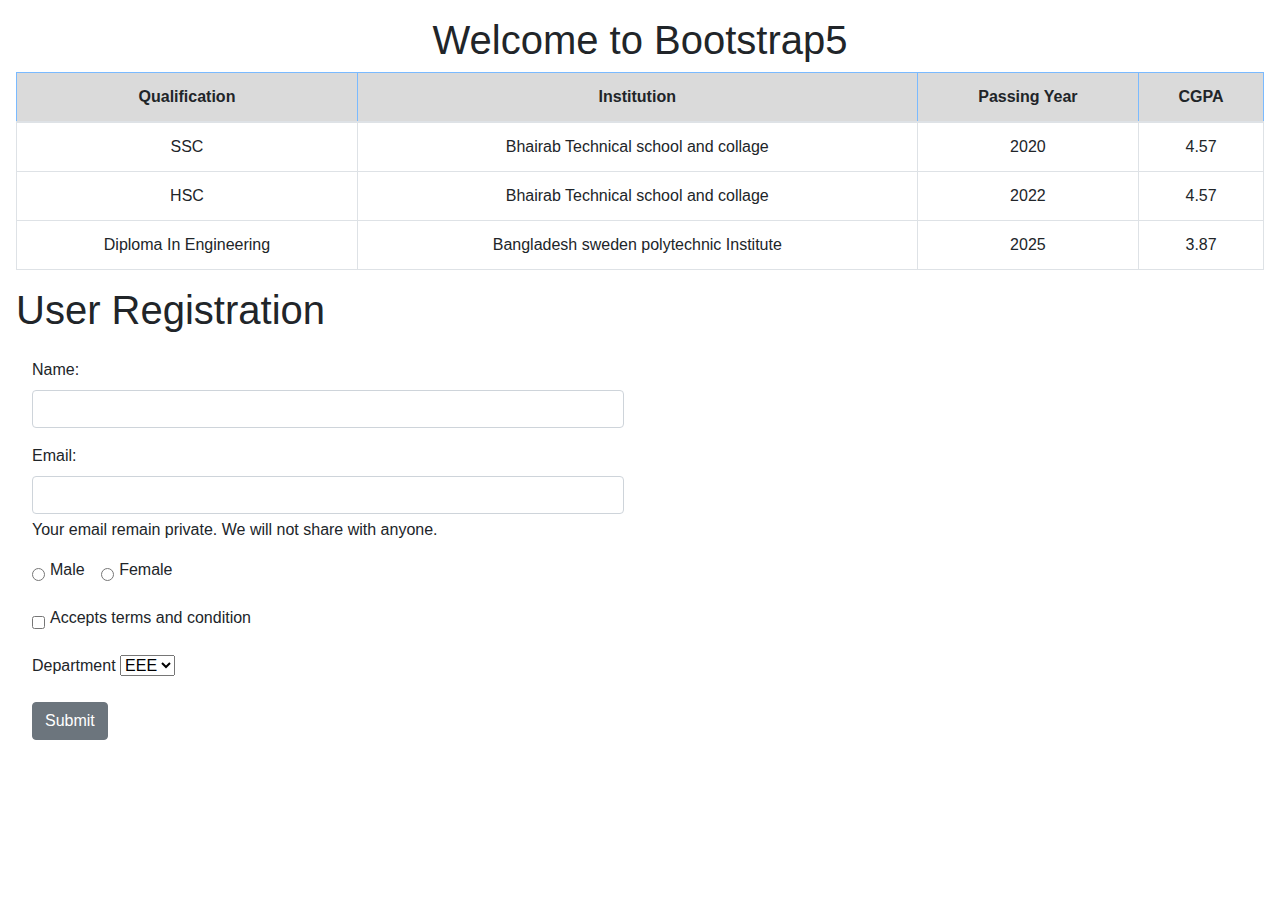
<file: table.html>
<!DOCTYPE html>
<html lang="en">
<head>
    <meta charset="UTF-8">
    <meta name="viewport" content="width=device-width, initial-scale=1.0">
    <link rel="stylesheet" href="https://cdn.jsdelivr.net/npm/bootstrap@4.6.2/dist/css/bootstrap.min.css">
    <script src="https://cdn.jsdelivr.net/npm/jquery@3.7.1/dist/jquery.slim.min.js"></script>
    <script src="https://cdn.jsdelivr.net/npm/popper.js@1.16.1/dist/umd/popper.min.js"></script>
    <script src="https://cdn.jsdelivr.net/npm/bootstrap@4.6.2/dist/js/bootstrap.bundle.min.js"></script>
    <title>Table Design</title>
</head>
<!-- table create -->
<body class="p-3">
    <h1 class="text-center">Welcome to Bootstrap5</h1>
    <table class="table table-bordered text-center table-hover">
        <thead>
            <tr class="table-primary table-active">
                <th>Qualification</th>
                <th>Institution</th>
                <th>Passing Year</th>
                <th>CGPA</th>
            </tr>
        </thead>
        <tbody>
            <tr>
                <td>SSC</td>
                <td>Bhairab Technical school and collage</td>
                <td>2020</td>
                <td>4.57</td>
            </tr>
            <tr>
                <td>HSC</td>
                <td>Bhairab Technical school and collage</td>
                <td>2022</td>
                <td>4.57</td>
            </tr>
            <tr>
                <td>Diploma In Engineering</td>
                <td>Bangladesh sweden polytechnic Institute</td>
                <td>2025</td>
                <td>3.87</td>
            </tr>
        </tbody>
    </table>

<!-- form create -->
    <h1>User Registration</h1>
    <form class="p-3 w-50">
        <div class="mb-3 form-floating">
            <label for="name" class="form-label">Name: </label>
            <input type="text" id="name" class="form-control">
        </div>
        <div class="mb-3">
            <label for="email" class="form-label">Email: </label>
            <input type="email" id="email" class="form-control">
            <div class="form-text">Your email remain private. We will not share with anyone.</div>
        </div>

        <div class="mb-3">
            <div class="form-check-inline">
                <input type="radio" class="form-check-input" id="male">
                <label for="male">Male</label>
            </div>
    
            <div class="form-check-inline">
                <input type="radio" class="form-check-input" id="female">
                <label for="female">Female</label>
            </div>
        </div>

        <div class="mb-3">
            <div class="form-check-inline">
                <input type="checkbox" class="form-check-input" id="tnc">
                <label for="tnc">Accepts terms and condition</label>
            </div>
        </div>

        <div class="mb-3">
            <label for="department">Department</label>
            <select name="department" id="department" class="form-select-inline">
                <option value="cse">CSE</option>
                <option value="eee" selected>EEE</option>
                <option value="llb">LLB</option>
            </select>
        </div>

        <div class="mb-3">
            <button class="btn btn-secondary">Submit</button>
        </div>
    </form>







</body>
</html>
</file>
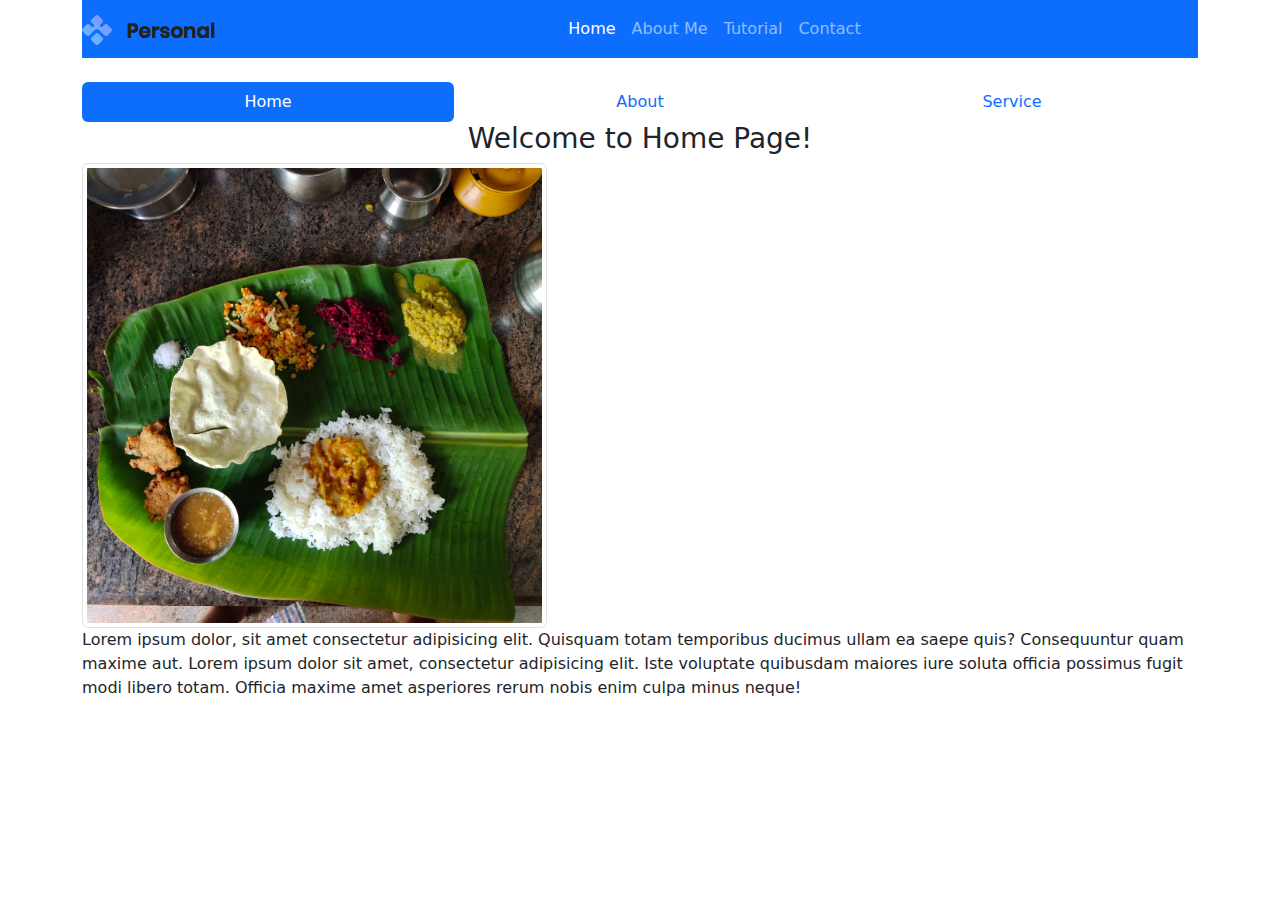
<file: tabs.html>
<!DOCTYPE html>
<html lang="en">
<head>
    <meta charset="UTF-8">
    <meta name="viewport" content="width=device-width, initial-scale=1.0">
    <link rel="stylesheet" href="/css/bootstrap.min.css">
    <script src="/js/bootstrap.bundle.min.js"></script>
    <title>Tabs and Pills</title>
</head>
<body>
    <div class="container">
    <header>
        <nav class="navbar navbar-expand-sm bg-primary navbar-dark fixed-buttom">

            <a href="#" class="navbar-brand">
                <img src="logo.webp" alt="logo">
            </a>
            <ul class="navbar-nav m-auto">
                <li class="nav-item"><a class="nav-link active" href="#">Home</a></li>
                <li class="nav-item"><a class="nav-link" href="#">About Me</a></li>
                <li class="nav-item"><a class="nav-link" href="#">Tutorial</a></li>
                <li class="nav-item"><a class="nav-link" href="#">Contact</a></li>
            </ul>
        </nav>
    </header>
        <main>
            <br>
        <ul class="nav nav-pills nav-justified">
            <li class="nav-item"><a href="#home" class="nav-link active" data-bs-toggle="pill">Home</a></li>
            <li class="nav-item"><a href="#about" class="nav-link" data-bs-toggle="pill">About</a></li>
            <li class="nav-item"><a href="#service" class="nav-link" data-bs-toggle="pill">Service</a></li>
        </ul>

        <div class="tab-content">
            <div id="home" class="tab-pane active">
                <h3 class="text-center">Welcome to Home Page!</h3>
                <img src="/image/grid_image1.png" alt="image1" class="img-fluid img-thumbnail col-5">
                <p>Lorem ipsum dolor, sit amet consectetur adipisicing elit. Quisquam totam temporibus ducimus ullam ea saepe quis? Consequuntur quam maxime aut. Lorem ipsum dolor sit amet, consectetur adipisicing elit. Iste voluptate quibusdam maiores iure soluta officia possimus fugit modi libero totam. Officia maxime amet asperiores rerum nobis enim culpa minus neque!</p>
            </div>
            <div id="about" class="tab-pane">
                <h3 class="text-center">Welcome to About Page!</h3>
                <img src="/image/grid_image2.png" alt="image2" class="img-fluid img-thumbnail col-5">
                <p>Lorem ipsum dolor, sit amet consectetur adipisicing elit. Quisquam totam temporibus ducimus ullam ea saepe quis? Consequuntur quam maxime aut. Lorem ipsum dolor sit amet consectetur, adipisicing elit. Nostrum iusto illo voluptate porro expedita voluptates ipsum ducimus a est repellat. Sunt repudiandae accusamus deserunt natus, minus corporis dignissimos vero! Hic.</p>
            </div>
            <div id="service" class="tab-pane">
                <h3 class="text-center">Welcome to Service Page!</h3>
                <img src="/image/grid_image3.png" alt="image3" class="img-fluid img-thumbnail col-5">
                <p>Lorem ipsum dolor, sit amet consectetur adipisicing elit. Quisquam totam temporibus ducimus ullam ea saepe quis? Consequuntur quam maxime aut. Lorem ipsum dolor, sit amet consectetur adipisicing elit. Commodi, quas nesciunt. Dolorem vero eos reprehenderit explicabo reiciendis? Qui officia tenetur ducimus nisi eos facilis animi fugiat numquam, voluptatum repellat rerum!</p>
            </div>
        </div>
        </main>
    </div>
</body>
</html>
</file>
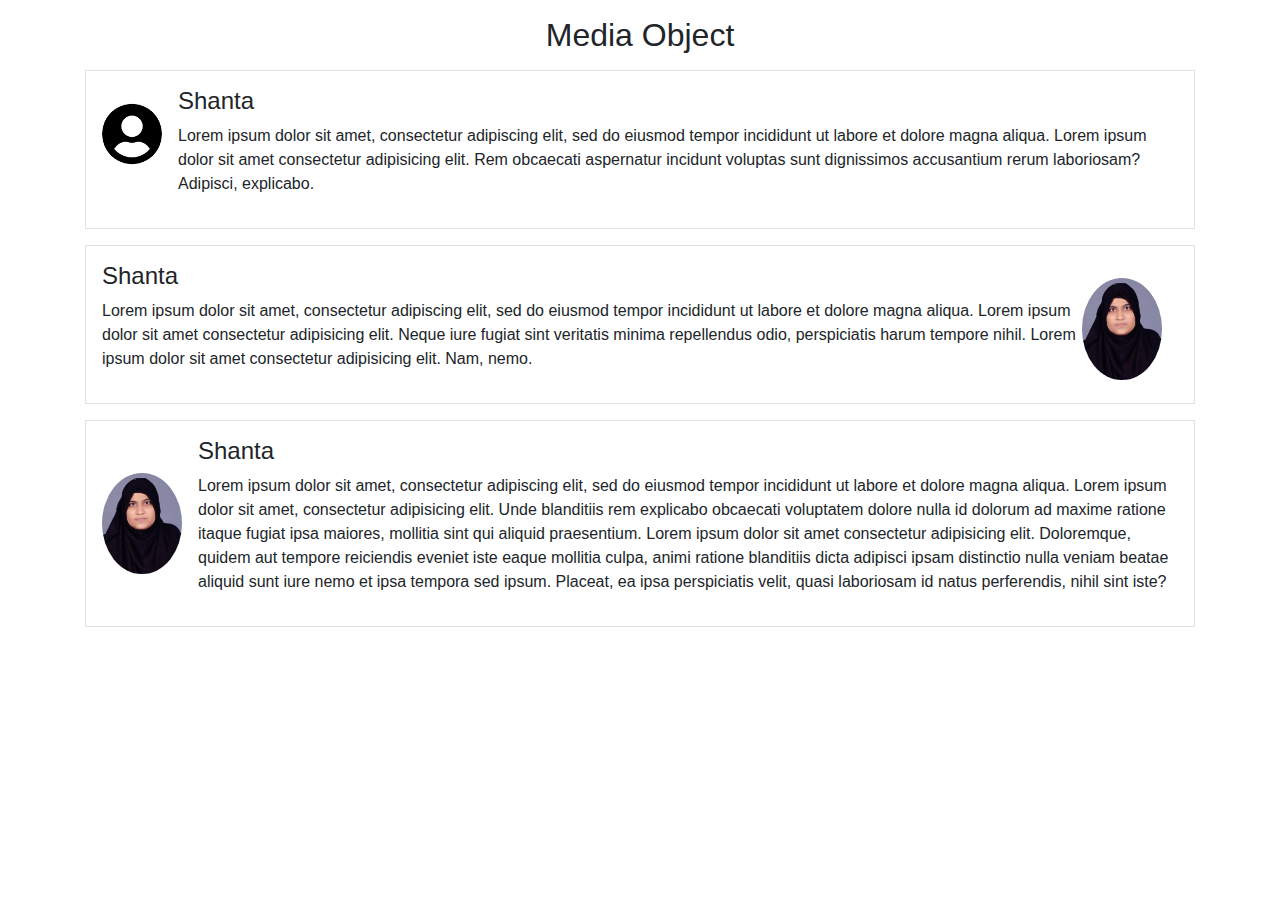
<file: image/try.html>
<!DOCTYPE html>
<html lang="en">
<head>
    <meta charset="UTF-8">
    <meta name="viewport" content="width=device-width, initial-scale=1.0">
    <link rel="stylesheet" href="https://cdn.jsdelivr.net/npm/bootstrap@4.6.2/dist/css/bootstrap.min.css">
    <script src="https://cdn.jsdelivr.net/npm/jquery@3.7.1/dist/jquery.slim.min.js"></script>
    <script src="https://cdn.jsdelivr.net/npm/popper.js@1.16.1/dist/umd/popper.min.js"></script>
    <script src="https://cdn.jsdelivr.net/npm/bootstrap@4.6.2/dist/js/bootstrap.bundle.min.js"></script>
    <title>Media Object</title>
</head>
<body>
    <div class="container mt-3">
        <h2 class="text-center">Media Object</h2>
        <!-- <p>Create a media object with the .media and .media-body classes:</p> -->
        <div class="media border p-3 mt-3">
          <img src="/download.png" alt="John Doe" class="mr-3 mt-3 rounded-circle" style="width:60px;">
          <div class="media-body">
            <h4>Shanta</h4>
            <p>Lorem ipsum dolor sit amet, consectetur adipiscing elit, sed do eiusmod tempor incididunt ut labore et dolore magna aliqua. Lorem ipsum dolor sit amet consectetur adipisicing elit. Rem obcaecati aspernatur incidunt voluptas sunt dignissimos accusantium rerum laboriosam? Adipisci, explicabo.</p>      
          </div>
        </div>
        <div class="media border p-3 mt-3">
            <div class="media-body">
              <h4>Shanta</h4>
              <p>Lorem ipsum dolor sit amet, consectetur adipiscing elit, sed do eiusmod tempor incididunt ut labore et dolore magna aliqua. Lorem ipsum dolor sit amet consectetur adipisicing elit. Neque iure fugiat sint veritatis minima repellendus odio, perspiciatis harum tempore nihil. Lorem ipsum dolor sit amet consectetur adipisicing elit. Nam, nemo.</p>      
            </div>
            <img src="/img.JPG" alt="image" class="mr-3 mt-3 rounded-circle" style="width:80px;">
        </div>
        <div class="media border p-3 mt-3">
            <img src="/img.JPG" alt="Image" class="mr-3 align-self-center rounded-circle" style="width:80px;">
            <div class="media-body">
              <h4>Shanta</h4>
              <p>Lorem ipsum dolor sit amet, consectetur adipiscing elit, sed do eiusmod tempor incididunt ut labore et dolore magna aliqua. Lorem ipsum dolor sit amet, consectetur adipisicing elit. Unde blanditiis rem explicabo obcaecati voluptatem dolore nulla id dolorum ad maxime ratione itaque fugiat ipsa maiores, mollitia sint qui aliquid praesentium. Lorem ipsum dolor sit amet consectetur adipisicing elit. Doloremque, quidem aut tempore reiciendis eveniet iste eaque mollitia culpa, animi ratione blanditiis dicta adipisci ipsam distinctio nulla veniam beatae aliquid sunt iure nemo et ipsa tempora sed ipsum. Placeat, ea ipsa perspiciatis velit, quasi laboriosam id natus perferendis, nihil sint iste?</p>      
            </div>
        </div>
    </div>
</body>
</html>
</file>
<file: bulid.css>
*{
    font-family: montserrat;
}
body{
    background: f1fbff;
}
.section-padding{
    padding: 100px 0;
}
.carousel-item{
    height: 100vh;
    min-height: 300px;
}
.carousel-caption{
    bottom: 220px;
    z-index: 2;
}
.carousel-caption h5{
    font-size: 45px;
    text-transform: uppercase;
    letter-spacing: 2px;
    margin-top: 25px;
}

.carousel-caption p{
    width: 60%;
    margin: auto;
    font-size: 18px;
    line-height: 1.9;
}
</file>
<file: style.css>
*{
    font-family: montserrat;
}
body{
    background: #f1fbff;
}
.section-padding{
    padding: 100px 0;
}
.carousel-item{
    height: 100vh;
    min-height: 300px;
}
.carousel-caption{
    bottom: 220px;
    z-index: 2;
}
.carousel-caption h5{
    font-size: 45px;
    text-transform: uppercase;
    letter-spacing: 2px;
    margin-top: 25px;
}
.carousel-caption p{
    width: 60%;
    margin: auto;
    font-size: 18px;
    letter-spacing: 1.9;
}
.carousel-inner::before{
    content: '';
    position: absolute;
    width: 100%;
    height: 100%;
    top: 0;
    left: 0;
    background: rgba(0,0,0,0.7);
    z-index: 1;
}
.navbar-nav a{
   font-size: 15px;
   text-transform: uppercase;
   font-weight: 500;
}
.navbar-light .navbar-brand{
    color: #000;
    font-size: 25px;
    text-transform: uppercase;
    font-weight: 900;
    letter-spacing: 2px;
}
.navbar-light .navbar-brand:focus,
.navbar-light .navbar-brand:hover{
    color: #000;
}
.navbar-light .navbar-nav .navbar-link{
    color: #000;
}
.w-100{
    height: 100vh;
}

.services .card-body i{
    font-size: 50px;
}

.team .card-body i{
    font-size: 20px;
}

.portfolio .card{
    box-shadow: 15px 15px 40px rgba(0,0,0,0.15);
}

.team .card{
    box-shadow: 15px 15px 40px rgba(0,0,0,0.15);
}

@media only screen and (min-width: 768px) and (max-width:991px){
    .carousel-caption{
        bottom: 370px;
    }
    .carousel-caption p{
        width: 100%;
    }
    .card{
        margin-bottom: 30px;
    }
    .img-area img{
        width: 100%;
    }
}

@media only screen and (max-width: 767px){
    .navbar-nav{
        text-align: center;
    }
    .carousel-caption{
        bottom: 125px;
    }
    .carousel-caption h5{
        font-size: 17px;
    }
    .carousel-caption a{
        padding: 10px 15px;
    }
    .carousel-caption p{
        width: 100%;
        line-height: 1.6;
        font-size: 12px;
    }
    .about-text{
        padding-top: 50px;
    }
    .card{
        margin-bottom: 30px;
    }
}
</file>
<file: style1.css>
html{
    scroll-behavior: smooth;
}
body{
    /* font-family: "Handlee", cursive; */
    font-family: "Montserrat", sans-serif;
}
h1,h2,h3,h4,h5,h6{
    font-family: "Roboto", sans-serif;
}
header{
    background-image: url("/image/img1.jpg");
    background-position: center;
    background-attachment: fixed;
    background-repeat: no-repeat;
    background-size: cover;
}

.navbar{
    padding: 1% 10%;
    background: rgba(0,0,0,0.3);
}

.navbar-icon{
    color: white;
}
.navbar-brand{
    width: 60px;
    height: auto;
}

.nav-link{
    color: white;
    margin: 10px;
    border-radius: 5px;
    transition: .4s;
}

.nav-link:hover{
    background: #2980b9;
    outline-offset: white;
    transform: scale(1.1);
}

.banner-container{
    height: 100vh;
}

.banner-container h1{
    font-size: 3.5rem;
    background-color: rgba(7,101,189,0.8);
    padding: 10px 20px;
    font-family: "Handlee", "cursive";
    border-radius: 5px;
}
</file>
